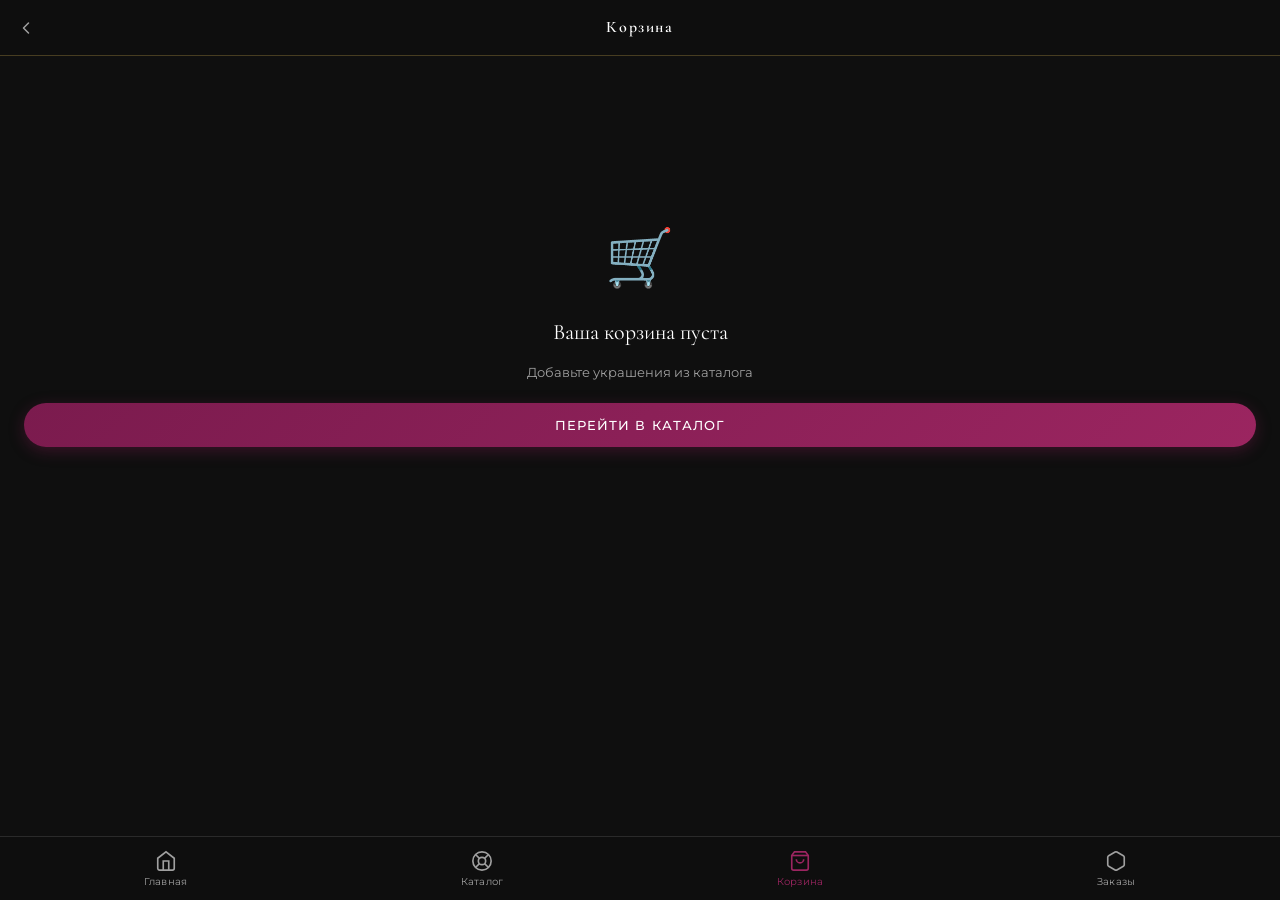
<file: cart.html>
<!DOCTYPE html>
<html lang="ru">
<head>
  <meta charset="UTF-8">
  <meta name="viewport" content="width=device-width, initial-scale=1.0, maximum-scale=1.0">
  <title>Корзина — Libe Libe Jewel</title>
  <link href="https://fonts.googleapis.com/css2?family=Cormorant+Garamond:wght@400;600;700&family=Montserrat:wght@300;400;500&display=swap" rel="stylesheet">
  <script src="https://telegram.org/js/telegram-web-app.js"></script>
  <link rel="stylesheet" href="styles.css">

  <style>
    /* ── Стили специфичные для корзины ── */

    body {
      padding-bottom: 130px;
    }

    /* Список товаров */
    .cart-list {
      padding: var(--space-3) var(--space-4);
      display: flex;
      flex-direction: column;
      gap: var(--space-3);
    }

    /* Карточка товара в корзине */
    .cart-item {
      background: var(--color-surface);
      border: 1px solid var(--color-border);
      border-radius: var(--radius-md);
      padding: var(--space-3);
      display: flex;
      gap: var(--space-3);
      position: relative;
      transition: opacity 0.3s ease, transform 0.3s ease;
    }

    /* Анимация удаления */
    .cart-item.removing {
      opacity: 0;
      transform: translateX(40px);
    }

    /* Фото товара — маленькое квадратное */
    .cart-item__photo {
      width: 80px;
      height: 80px;
      min-width: 80px;
      border-radius: var(--radius-sm);
      object-fit: cover;
      background: var(--color-surface-2);
    }

    /* Правая часть карточки */
    .cart-item__info {
      flex: 1;
      display: flex;
      flex-direction: column;
      gap: 4px;
      min-width: 0; /* предотвращает overflow текста */
    }

    .cart-item__name {
      font-family: var(--font-heading);
      font-size: 16px;
      font-weight: 600;
      color: var(--color-text);
      line-height: 1.2;
      /* Обрезаем длинные названия */
      white-space: nowrap;
      overflow: hidden;
      text-overflow: ellipsis;
      padding-right: 28px; /* место под кнопку удаления */
    }

    .cart-item__stone {
      font-family: var(--font-body);
      font-size: 11px;
      color: var(--color-gold);
    }

    .cart-item__price {
      font-family: var(--font-body);
      font-size: 14px;
      font-weight: 500;
      color: var(--color-text-muted);
    }

    /* Нижняя строка: кнопки количества */
    .cart-item__bottom {
      display: flex;
      align-items: center;
      justify-content: flex-end;
      margin-top: auto;
      padding-top: 4px;
    }

    /* Кнопки [−] и [+] */
    .qty-btn {
      width: 28px;
      height: 28px;
      border-radius: 50%;
      background: var(--color-burgundy);
      color: var(--color-text);
      font-size: 16px;
      font-weight: 300;
      display: flex;
      align-items: center;
      justify-content: center;
      cursor: pointer;
      border: none;
      transition: var(--transition);
      line-height: 1;
    }

    .qty-btn:active {
      transform: scale(0.9);
      background: var(--color-burgundy-light);
    }

    .qty-btn:disabled {
      opacity: 0.4;
      cursor: not-allowed;
    }

    /* Число между кнопками */
    .qty-value {
      font-family: var(--font-body);
      font-size: 15px;
      font-weight: 600;
      color: var(--color-text);
      min-width: 32px;
      text-align: center;
    }

    /* Кнопка удаления 🗑 */
    .cart-item__delete {
      position: absolute;
      top: var(--space-3);
      right: var(--space-3);
      width: 24px;
      height: 24px;
      display: flex;
      align-items: center;
      justify-content: center;
      color: var(--color-text-muted);
      font-size: 14px;
      cursor: pointer;
      border: none;
      background: none;
      transition: var(--transition);
      border-radius: 50%;
    }

    .cart-item__delete:active {
      color: #e05555;
      background: rgba(224, 85, 85, 0.1);
    }

    /* Блок итого */
    .cart-total {
      padding: var(--space-4);
    }

    .cart-total__row {
      display: flex;
      align-items: center;
      justify-content: space-between;
      margin-bottom: var(--space-2);
    }

    .cart-total__label {
      font-family: var(--font-body);
      font-size: 14px;
      color: var(--color-text-muted);
    }

    .cart-total__sum {
      font-family: var(--font-body);
      font-size: 22px;
      font-weight: 600;
      color: var(--color-gold);
    }

    .cart-total__count {
      font-family: var(--font-body);
      font-size: 12px;
      color: var(--color-text-muted);
    }

    .cart-total__delivery {
      font-family: var(--font-body);
      font-size: 11px;
      color: var(--color-text-muted);
      text-align: right;
      opacity: 0.7;
    }

    /* Пустая корзина */
    .cart-empty {
      display: flex;
      flex-direction: column;
      align-items: center;
      justify-content: center;
      gap: var(--space-3);
      min-height: 60vh;
      padding: var(--space-5);
      text-align: center;
    }

    .cart-empty__icon {
      font-size: 56px;
    }

    .cart-empty__title {
      font-family: var(--font-heading);
      font-size: 22px;
      color: var(--color-text);
    }

    .cart-empty__text {
      font-family: var(--font-body);
      font-size: 13px;
      color: var(--color-text-muted);
    }

    /* Фиксированная кнопка снизу */
    .bottom-panel {
      position: fixed;
      bottom: 64px;
      left: 0;
      right: 0;
      padding: var(--space-3) var(--space-4);
      background: rgba(15, 15, 15, 0.97);
      backdrop-filter: blur(10px);
      -webkit-backdrop-filter: blur(10px);
      border-top: 1px solid var(--color-border);
      z-index: 90;
    }
  </style>
</head>
<body>

  <!-- ════════════════════════════
       ШАПКА
       ════════════════════════════ -->
  <header class="header">

    <button class="header__back" onclick="goBack()">
      <svg xmlns="http://www.w3.org/2000/svg" width="20" height="20" viewBox="0 0 24 24"
           fill="none" stroke="currentColor" stroke-width="1.8" stroke-linecap="round" stroke-linejoin="round">
        <polyline points="15 18 9 12 15 6"/>
      </svg>
    </button>

    <!-- Заголовок с количеством товаров -->
    <div class="header__logo">
      <div id="header-title" style="font-size:16px; letter-spacing:0.1em;">Корзина</div>
    </div>

  </header>


  <!-- ════════════════════════════
       ОСНОВНОЙ КОНТЕНТ
       (JS переключает между состояниями)
       ════════════════════════════ -->
  <div id="page-content"></div>


  <!-- ════════════════════════════
       ФИКСИРОВАННАЯ КНОПКА
       ════════════════════════════ -->
  <div class="bottom-panel" id="bottom-panel" style="display:none;">
    <button class="btn-primary" onclick="goToOrder()">
      Оформить заказ →
    </button>
  </div>


  <!-- ════════════════════════════
       НИЖНЯЯ НАВИГАЦИЯ
       ════════════════════════════ -->
  <nav class="tab-bar">

    <button class="tab-bar__item" onclick="goHome()">
      <svg xmlns="http://www.w3.org/2000/svg" viewBox="0 0 24 24">
        <path d="M3 9l9-7 9 7v11a2 2 0 0 1-2 2H5a2 2 0 0 1-2-2z"/>
        <polyline points="9 22 9 12 15 12 15 22"/>
      </svg>
      <span>Главная</span>
    </button>

    <button class="tab-bar__item" onclick="goToCatalog()">
      <svg xmlns="http://www.w3.org/2000/svg" viewBox="0 0 24 24">
        <circle cx="12" cy="12" r="10"/>
        <circle cx="12" cy="12" r="4"/>
        <line x1="4.93" y1="4.93" x2="9.17" y2="9.17"/>
        <line x1="14.83" y1="14.83" x2="19.07" y2="19.07"/>
        <line x1="14.83" y1="9.17" x2="19.07" y2="4.93"/>
        <line x1="4.93" y1="19.07" x2="9.17" y2="14.83"/>
      </svg>
      <span>Каталог</span>
    </button>

    <!-- Корзина — активная вкладка -->
    <button class="tab-bar__item active">
      <svg xmlns="http://www.w3.org/2000/svg" viewBox="0 0 24 24">
        <path d="M6 2 3 6v14a2 2 0 0 0 2 2h14a2 2 0 0 0 2-2V6l-3-4z"/>
        <line x1="3" y1="6" x2="21" y2="6"/>
        <path d="M16 10a4 4 0 0 1-8 0"/>
      </svg>
      <span>Корзина</span>
    </button>

    <button class="tab-bar__item" onclick="goToOrders()">
      <svg xmlns="http://www.w3.org/2000/svg" viewBox="0 0 24 24">
        <path d="M21 16V8a2 2 0 0 0-1-1.73l-7-4a2 2 0 0 0-2 0l-7 4A2 2 0 0 0 3 8v8a2 2 0 0 0 1 1.73l7 4a2 2 0 0 0 2 0l7-4A2 2 0 0 0 21 16z"/>
      </svg>
      <span>Заказы</span>
    </button>

  </nav>


  <!-- ════════════════════════════
       JAVASCRIPT
       ════════════════════════════ -->
  <script>

    // ──────────────────────────────────────────
    // A. ИНИЦИАЛИЗАЦИЯ
    // ──────────────────────────────────────────

    const tg = window.Telegram?.WebApp;
    if (tg) { tg.ready(); tg.expand(); }

    const PLACEHOLDER_IMG = "https://placehold.co/80x80/1A1A1A/C9A84C?text=💎";

    // Загружаем корзину из localStorage
    let cart = JSON.parse(localStorage.getItem('libe_cart') || '[]');

    // Рисуем страницу
    renderCart();


    // ──────────────────────────────────────────
    // B. ОТРИСОВКА КОРЗИНЫ
    // ──────────────────────────────────────────

    function renderCart() {
      const content     = document.getElementById('page-content');
      const bottomPanel = document.getElementById('bottom-panel');
      const headerTitle = document.getElementById('header-title');

      // Считаем общее количество штук
      const totalQty = cart.reduce((sum, item) => sum + (item.quantity || 1), 0);

      // Обновляем заголовок
      headerTitle.textContent = totalQty > 0 ? `Корзина (${totalQty})` : 'Корзина';

      // ── Пустая корзина ──
      if (cart.length === 0) {
        bottomPanel.style.display = 'none';
        content.innerHTML = `
          <div class="cart-empty animate-fade-in">
            <span class="cart-empty__icon">🛒</span>
            <p class="cart-empty__title">Ваша корзина пуста</p>
            <p class="cart-empty__text">Добавьте украшения из каталога</p>
            <button class="btn-primary" style="min-width:220px; margin-top:8px;" onclick="goToCatalog()">
              Перейти в каталог
            </button>
          </div>
        `;
        return;
      }

      // ── Список товаров ──
      bottomPanel.style.display = 'block';

      let itemsHtml = '';
      cart.forEach((item, index) => {
        const imgSrc = item.фото_ссылка || PLACEHOLDER_IMG;
        const qty    = item.quantity || 1;

        itemsHtml += `
          <div class="cart-item animate-fade-in" id="cart-item-${index}">

            <!-- Кнопка удаления -->
            <button class="cart-item__delete" onclick="removeItem(${index})" title="Удалить">
              🗑
            </button>

            <!-- Фото -->
            <img
              class="cart-item__photo"
              src="${imgSrc}"
              alt="${item.название}"
              onerror="this.src='${PLACEHOLDER_IMG}'"
            >

            <!-- Информация -->
            <div class="cart-item__info">
              <div class="cart-item__name">${item.название}</div>
              ${item.камень ? `<div class="cart-item__stone">✦ ${item.камень}</div>` : ''}
              <div class="cart-item__price">${formatPrice(item.цена)} / шт.</div>

              <!-- Кнопки количества -->
              <div class="cart-item__bottom">
                <button
                  class="qty-btn"
                  onclick="changeQty(${index}, -1)"
                  ${qty <= 1 ? 'disabled' : ''}
                >−</button>
                <span class="qty-value" id="qty-${index}">${qty}</span>
                <button
                  class="qty-btn"
                  onclick="changeQty(${index}, +1)"
                  ${qty >= 10 ? 'disabled' : ''}
                >+</button>
              </div>
            </div>

          </div>
        `;
      });

      // Считаем итоговую сумму
      const totalSum = calcTotal();

      content.innerHTML = `
        <div class="cart-list">${itemsHtml}</div>

        <div class="cart-total">
          <div class="divider" style="margin: 0 0 16px;"></div>

          <div class="cart-total__row">
            <span class="cart-total__label" id="total-count">
              ${pluralize(totalQty, 'украшение', 'украшения', 'украшений')}
            </span>
            <span class="cart-total__sum" id="total-sum">${formatPrice(totalSum)}</span>
          </div>

          <p class="cart-total__delivery">
            Доставка рассчитывается при оформлении
          </p>
        </div>
      `;
    }


    // ──────────────────────────────────────────
    // C. ИЗМЕНЕНИЕ КОЛИЧЕСТВА
    // ──────────────────────────────────────────

    function changeQty(index, delta) {
      const item = cart[index];
      if (!item) return;

      const newQty = (item.quantity || 1) + delta;

      // Ограничение: от 1 до 10
      if (newQty < 1 || newQty > 10) return;

      cart[index].quantity = newQty;
      saveCart();

      // Обновляем только цифру и кнопки — без полной перерисовки
      const qtyEl = document.getElementById(`qty-${index}`);
      if (qtyEl) qtyEl.textContent = newQty;

      // Обновляем состояние кнопок
      const itemEl = document.getElementById(`cart-item-${index}`);
      if (itemEl) {
        const btns = itemEl.querySelectorAll('.qty-btn');
        btns[0].disabled = newQty <= 1;  // кнопка −
        btns[1].disabled = newQty >= 10; // кнопка +
      }

      // Пересчитываем итого
      const totalEl = document.getElementById('total-sum');
      if (totalEl) totalEl.textContent = formatPrice(calcTotal());

      // Обновляем заголовок и счётчик украшений
      const totalQty = cart.reduce((sum, i) => sum + (i.quantity || 1), 0);
      document.getElementById('header-title').textContent = `Корзина (${totalQty})`;
      const countEl = document.getElementById('total-count');
      if (countEl) countEl.textContent = pluralize(totalQty, 'украшение', 'украшения', 'украшений');
    }


    // ──────────────────────────────────────────
    // D. УДАЛЕНИЕ ТОВАРА
    // ──────────────────────────────────────────

    function removeItem(index) {
      const itemEl = document.getElementById(`cart-item-${index}`);

      // Анимация исчезновения
      if (itemEl) {
        itemEl.classList.add('removing');
        setTimeout(() => {
          cart.splice(index, 1);
          saveCart();
          renderCart(); // перерисовываем всю корзину
        }, 300);
      } else {
        cart.splice(index, 1);
        saveCart();
        renderCart();
      }
    }


    // ──────────────────────────────────────────
    // E. ВСПОМОГАТЕЛЬНЫЕ ФУНКЦИИ
    // ──────────────────────────────────────────

    // Сохранить корзину в localStorage
    function saveCart() {
      localStorage.setItem('libe_cart', JSON.stringify(cart));
    }

    // Посчитать итоговую сумму
    function calcTotal() {
      return cart.reduce((sum, item) => {
        const price = parseInt(item.цена) || 0;
        const qty   = item.quantity || 1;
        return sum + price * qty;
      }, 0);
    }

    // Форматировать цену: 4200 → "4 200 ₽"
    function formatPrice(price) {
      const num = parseInt(price);
      if (isNaN(num)) return price || '';
      return num.toLocaleString('ru-RU') + ' ₽';
    }

    // Склонение числительных: 1 украшение, 2 украшения, 5 украшений
    function pluralize(n, one, few, many) {
      const mod10  = n % 10;
      const mod100 = n % 100;
      if (mod10 === 1 && mod100 !== 11) return `${n} ${one}`;
      if (mod10 >= 2 && mod10 <= 4 && (mod100 < 10 || mod100 >= 20)) return `${n} ${few}`;
      return `${n} ${many}`;
    }


    // ──────────────────────────────────────────
    // F. НАВИГАЦИЯ
    // ──────────────────────────────────────────

    function goBack()      { window.location.href = 'catalog.html'; }
    function goHome()      { window.location.href = 'index.html'; }
    function goToCatalog() { window.location.href = 'catalog.html'; }
    function goToOrder()   { window.location.href = 'order.html'; }
    function goToOrders()  { window.location.href = 'orders.html'; }

  </script>

</body>
</html>
</file>
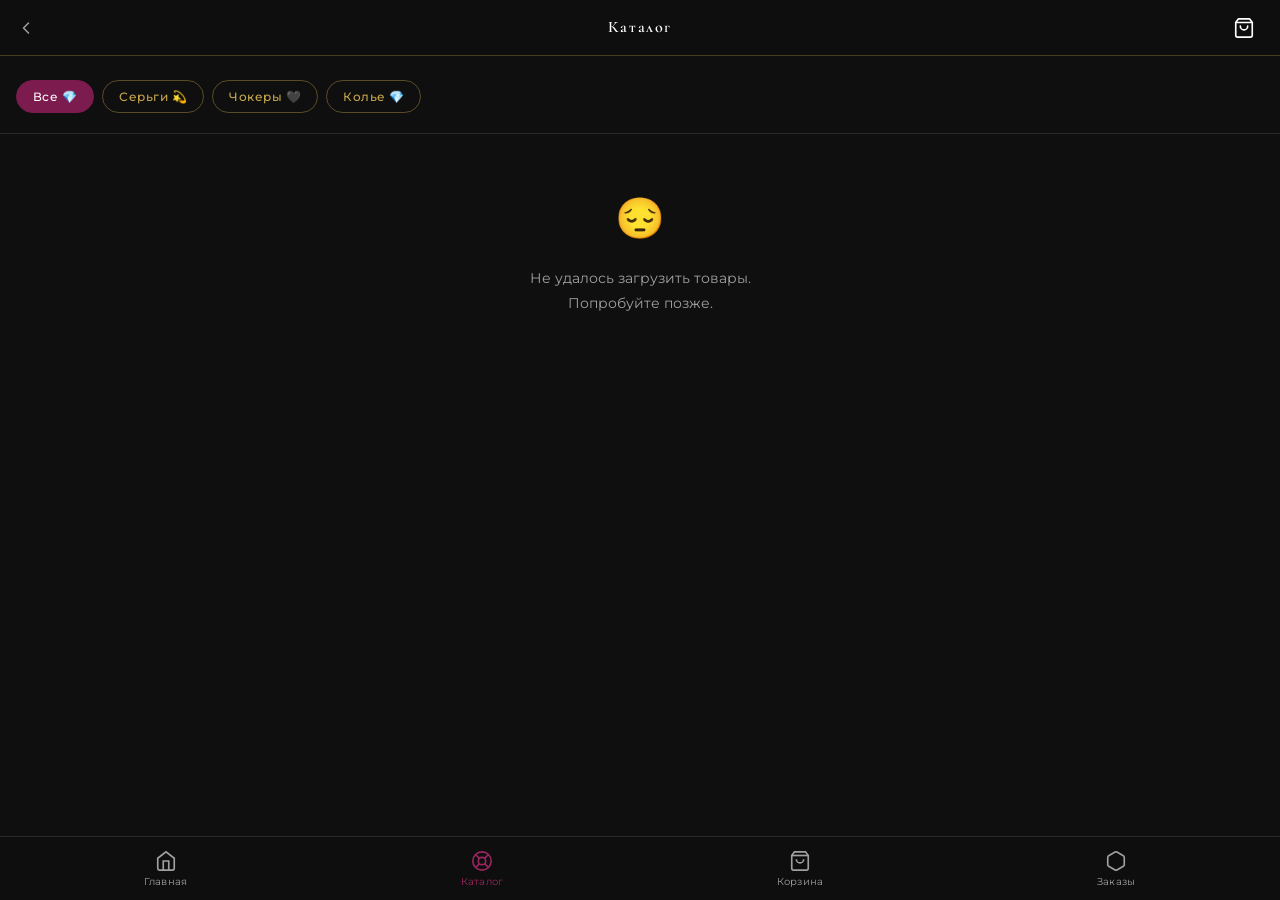
<file: catalog.html>
<!DOCTYPE html>
<html lang="ru">
<head>
  <meta charset="UTF-8">
  <meta name="viewport" content="width=device-width, initial-scale=1.0, maximum-scale=1.0">
  <title>Каталог — Libe Libe Jewel</title>
  <!-- Шрифты Google Fonts -->
  <link href="https://fonts.googleapis.com/css2?family=Cormorant+Garamond:wght@400;600;700&family=Montserrat:wght@300;400;500&display=swap" rel="stylesheet">
  <!-- Telegram Mini App SDK -->
  <script src="https://telegram.org/js/telegram-web-app.js"></script>
  <!-- Наши стили из Этапа 2 -->
  <link rel="stylesheet" href="styles.css">

  <style>
    /* ── Стили специфичные для каталога ── */

    /* Фильтры категорий */
    .filters {
      padding: var(--space-3) 0;
      background: var(--color-bg);
      position: sticky;
      top: 56px; /* прилипает под шапкой */
      z-index: 50;
      border-bottom: 1px solid var(--color-border);
    }

    .filters__scroll {
      display: flex;
      gap: var(--space-2);
      overflow-x: auto;
      padding: var(--space-2) var(--space-4);
      scrollbar-width: none;
      -ms-overflow-style: none;
    }
    .filters__scroll::-webkit-scrollbar { display: none; }

    /* Кнопка-таблетка фильтра */
    .filter-btn {
      flex-shrink: 0;
      padding: 8px 16px;
      background: transparent;
      color: var(--color-gold);
      font-family: var(--font-body);
      font-size: 12px;
      font-weight: 500;
      letter-spacing: 0.04em;
      border: 1.5px solid rgba(201, 168, 76, 0.4);
      border-radius: var(--radius-pill);
      cursor: pointer;
      transition: var(--transition);
      white-space: nowrap;
    }

    /* Активный фильтр — бордовый */
    .filter-btn.active {
      background: var(--color-burgundy);
      color: var(--color-text);
      border-color: var(--color-burgundy);
    }

    .filter-btn:active {
      transform: scale(0.96);
    }

    /* Основной контент */
    .catalog-content {
      padding: var(--space-4);
    }

    /* Карточка товара — недоступный товар */
    .product-card.out-of-stock .product-card__image {
      filter: grayscale(80%) opacity(0.6);
    }

    .out-of-stock-label {
      position: absolute;
      top: 50%;
      left: 50%;
      transform: translate(-50%, -50%);
      background: rgba(0, 0, 0, 0.7);
      color: var(--color-text-muted);
      font-size: 11px;
      font-weight: 500;
      padding: 6px 12px;
      border-radius: var(--radius-sm);
      white-space: nowrap;
      pointer-events: none;
    }

    /* Заблокированная кнопка */
    .btn-small:disabled {
      background: var(--color-surface-2);
      color: var(--color-text-muted);
      box-shadow: none;
      cursor: not-allowed;
      opacity: 0.6;
    }

    /* Бейдж категории на карточке */
    .badge-category {
      display: inline-block;
      padding: 2px 7px;
      background: rgba(123, 27, 78, 0.6);
      color: var(--color-text);
      font-family: var(--font-body);
      font-size: 9px;
      font-weight: 500;
      letter-spacing: 0.04em;
      border-radius: var(--radius-sm);
    }

    /* Пустой результат */
    .empty-state {
      text-align: center;
      padding: var(--space-6) var(--space-4);
      color: var(--color-text-muted);
      font-size: 14px;
      line-height: 1.8;
    }

    .empty-state__icon {
      font-size: 40px;
      display: block;
      margin-bottom: var(--space-3);
    }

    /* Лоадер */
    .loader {
      display: flex;
      flex-direction: column;
      align-items: center;
      gap: var(--space-3);
      padding: var(--space-6) 0;
      color: var(--color-text-muted);
      font-size: 13px;
    }

    .loader__icon {
      font-size: 36px;
      animation: heartbeat 1.5s ease infinite;
    }

    /* Уведомление */
    .toast {
      position: fixed;
      bottom: 80px;
      left: 50%;
      transform: translateX(-50%) translateY(20px);
      background: var(--color-burgundy);
      color: var(--color-text);
      font-size: 13px;
      padding: 10px 20px;
      border-radius: var(--radius-pill);
      opacity: 0;
      transition: all 0.3s ease;
      z-index: 200;
      white-space: nowrap;
      pointer-events: none;
    }

    .toast.show {
      opacity: 1;
      transform: translateX(-50%) translateY(0);
    }
  </style>
</head>
<body>

  <!-- ════════════════════════════
       ШАПКА
       ════════════════════════════ -->
  <header class="header">

    <!-- Кнопка "назад" слева -->
    <button class="header__back" onclick="goBack()">
      <svg xmlns="http://www.w3.org/2000/svg" width="20" height="20" viewBox="0 0 24 24"
           fill="none" stroke="currentColor" stroke-width="1.8" stroke-linecap="round" stroke-linejoin="round">
        <polyline points="15 18 9 12 15 6"/>
      </svg>
    </button>

    <!-- Заголовок по центру -->
    <div class="header__logo">
      <div style="font-size:16px; letter-spacing:0.1em;">Каталог</div>
    </div>

    <!-- Иконка корзины справа -->
    <button onclick="goToCart()" style="position:absolute; right:16px; display:flex; align-items:center; justify-content:center; width:40px; height:40px; position:absolute; right:16px;">
      <svg xmlns="http://www.w3.org/2000/svg" width="22" height="22" viewBox="0 0 24 24"
           fill="none" stroke="white" stroke-width="1.8" stroke-linecap="round" stroke-linejoin="round">
        <path d="M6 2 3 6v14a2 2 0 0 0 2 2h14a2 2 0 0 0 2-2V6l-3-4z"/>
        <line x1="3" y1="6" x2="21" y2="6"/>
        <path d="M16 10a4 4 0 0 1-8 0"/>
      </svg>
      <span class="header__cart-badge" id="cart-badge" style="display:none;">0</span>
    </button>

  </header>


  <!-- ════════════════════════════
       ФИЛЬТРЫ КАТЕГОРИЙ
       ════════════════════════════ -->
  <div class="filters">
    <div class="filters__scroll">

      <button class="filter-btn" data-category="Все" onclick="setFilter('Все', this)">
        Все 💎
      </button>

      <button class="filter-btn" data-category="Серьги" onclick="setFilter('Серьги', this)">
        Серьги 💫
      </button>

      <button class="filter-btn" data-category="Чокеры" onclick="setFilter('Чокеры', this)">
        Чокеры 🖤
      </button>

      <button class="filter-btn" data-category="Колье" onclick="setFilter('Колье', this)">
        Колье 💎
      </button>

    </div>
  </div>


  <!-- ════════════════════════════
       СЕТКА ТОВАРОВ
       ════════════════════════════ -->
  <div class="catalog-content">

    <!-- Сюда JS вставляет карточки -->
    <div id="products-grid">
      <!-- Лоадер — виден пока грузятся товары -->
      <div class="loader" id="loader">
        <span class="loader__icon">💎</span>
        <span>Загружаем украшения...</span>
      </div>
    </div>

  </div>


  <!-- ════════════════════════════
       НИЖНЯЯ НАВИГАЦИЯ
       ════════════════════════════ -->
  <nav class="tab-bar">

    <button class="tab-bar__item" onclick="goHome()">
      <svg xmlns="http://www.w3.org/2000/svg" viewBox="0 0 24 24">
        <path d="M3 9l9-7 9 7v11a2 2 0 0 1-2 2H5a2 2 0 0 1-2-2z"/>
        <polyline points="9 22 9 12 15 12 15 22"/>
      </svg>
      <span>Главная</span>
    </button>

    <!-- Каталог — активная вкладка -->
    <button class="tab-bar__item active">
      <svg xmlns="http://www.w3.org/2000/svg" viewBox="0 0 24 24">
        <circle cx="12" cy="12" r="10"/>
        <circle cx="12" cy="12" r="4"/>
        <line x1="4.93" y1="4.93" x2="9.17" y2="9.17"/>
        <line x1="14.83" y1="14.83" x2="19.07" y2="19.07"/>
        <line x1="14.83" y1="9.17" x2="19.07" y2="4.93"/>
        <line x1="4.93" y1="19.07" x2="9.17" y2="14.83"/>
      </svg>
      <span>Каталог</span>
    </button>

    <button class="tab-bar__item" onclick="goToCart()" style="position:relative;">
      <svg xmlns="http://www.w3.org/2000/svg" viewBox="0 0 24 24">
        <path d="M6 2 3 6v14a2 2 0 0 0 2 2h14a2 2 0 0 0 2-2V6l-3-4z"/>
        <line x1="3" y1="6" x2="21" y2="6"/>
        <path d="M16 10a4 4 0 0 1-8 0"/>
      </svg>
      <span class="tab-bar__badge" id="tab-cart-badge" style="display:none;">0</span>
      <span>Корзина</span>
    </button>

    <button class="tab-bar__item" onclick="goToOrders()">
      <svg xmlns="http://www.w3.org/2000/svg" viewBox="0 0 24 24">
        <path d="M21 16V8a2 2 0 0 0-1-1.73l-7-4a2 2 0 0 0-2 0l-7 4A2 2 0 0 0 3 8v8a2 2 0 0 0 1 1.73l7 4a2 2 0 0 0 2 0l7-4A2 2 0 0 0 21 16z"/>
      </svg>
      <span>Заказы</span>
    </button>

  </nav>


  <!-- Уведомление "Добавлено в корзину" -->
  <div class="toast" id="toast">✓ Добавлено в корзину</div>


  <!-- ════════════════════════════
       JAVASCRIPT
       ════════════════════════════ -->
  <script>

    // ──────────────────────────────────────────
    // A. ИНИЦИАЛИЗАЦИЯ
    // ──────────────────────────────────────────

    // Инициализируем Telegram Mini App
    const tg = window.Telegram?.WebApp;
    if (tg) {
      tg.ready();
      tg.expand();
    }

    // Ссылка на таблицу Google Sheets (CSV)
    const SHEETS_URL = "https://docs.google.com/spreadsheets/d/1ImOZXFUQoYpPEAbu5CfwCOvvs8TsoyBE_GbmbFim188/export?format=csv&gid=0";

    // Заглушка для товаров без фото
    const PLACEHOLDER_IMG = "https://placehold.co/400x400/1A1A1A/C9A84C?text=💎";

    // Загружаем корзину из localStorage
    let cart = JSON.parse(localStorage.getItem('libe_cart') || '[]');

    // Все загруженные товары (сохраняем для фильтрации)
    let allProducts = [];

    // Текущий активный фильтр
    let activeFilter = 'Все';

    // Проверяем — пришли ли с главной с выбранной категорией
    const savedCategory = localStorage.getItem('libe_category');
    console.log('Сохранённая категория:', savedCategory);
    if (savedCategory) {
      activeFilter = savedCategory;
      localStorage.removeItem('libe_category'); // Очищаем после использования
    }

    // Обновляем бейджи корзины
    updateCartBadge();

    // Сразу активируем кнопку фильтра — не ждём загрузки товаров
    activateFilterButton(activeFilter);

    // Загружаем товары
    loadProducts();


    // ──────────────────────────────────────────
    // B. ЗАГРУЗКА ТОВАРОВ ИЗ GOOGLE SHEETS
    // ──────────────────────────────────────────

    async function loadProducts() {
      try {
        console.log('Начинаем загрузку товаров...');
        const response = await fetch(SHEETS_URL, {
          method: 'GET',
          mode: 'cors',
        });

        if (!response.ok) throw new Error('Ошибка ответа: ' + response.status);

        const csv = await response.text();
        console.log('CSV получен:', csv.slice(0, 300));

        // Полный парсер — правильно читает переносы строк внутри кавычек
        allProducts = parseCSVFull(csv);
        console.log('Товаров найдено:', allProducts.length);

        console.log('Товары загружены:', allProducts);
        // Отладка: показываем поле в_наличии для каждого товара
        allProducts.forEach(p => {
          console.log(`"${p.название}" → в_наличии: [${p.в_наличии}] (${p.в_наличии?.length} символов)`);
        });

        // Рисуем товары с учётом активного фильтра
        renderProducts(filterProducts(activeFilter));

        // Активируем нужную кнопку фильтра
        activateFilterButton(activeFilter);

      } catch (error) {
        console.error('Ошибка загрузки:', error);
        showError();
      }
    }

    // Полный CSV парсер — читает весь текст целиком,
    // правильно обрабатывает переносы строк внутри кавычек
    function parseCSVFull(csvText) {
      const records = [];
      let currentRecord = [];
      let currentField  = '';
      let inQuotes      = false;
      let isFirstRow    = true;
      let i = 0;

      while (i < csvText.length) {
        const char = csvText[i];

        if (inQuotes) {
          if (char === '"' && csvText[i + 1] === '"') {
            currentField += '"'; // экранированная кавычка ""
            i += 2;
            continue;
          } else if (char === '"') {
            inQuotes = false; // конец quoted-поля
          } else {
            currentField += char; // любой символ внутри кавычек (в т.ч. \n)
          }
        } else {
          if (char === '"') {
            inQuotes = true;
          } else if (char === ',') {
            currentRecord.push(currentField.trim());
            currentField = '';
          } else if (char === '\r') {
            i++; continue; // пропускаем \r
          } else if (char === '\n') {
            currentRecord.push(currentField.trim());
            currentField = '';
            if (!isFirstRow && currentRecord.some(f => f !== '')) {
              records.push(currentRecord);
            }
            isFirstRow    = false;
            currentRecord = [];
          } else {
            currentField += char;
          }
        }
        i++;
      }

      // Последняя запись (если файл без \n в конце)
      if (currentRecord.length > 0 || currentField) {
        currentRecord.push(currentField.trim());
        if (!isFirstRow && currentRecord.some(f => f !== '')) {
          records.push(currentRecord);
        }
      }

      return records.map(cols => ({
        id:          cols[0] || '',
        название:    cols[1] || '',
        категория:   cols[2] || '',
        цена:        cols[3] || '',
        описание:    cols[4] || '',
        камень:      cols[5] || '',
        фото_ссылка: cols[6] || '',
        в_наличии:   cols[7] || ''
      }));
    }

    // (старый построчный парсер — оставлен для parseCSVLine ниже)
    function parseCSV(csvText) {
      const lines = csvText.trim().split('\n');
      const products = [];

      for (let i = 1; i < lines.length; i++) {
        const line = lines[i].trim();
        if (!line) continue;

        const cols = parseCSVLine(line);

        products.push({
          id:          cols[0] || '',
          название:    cols[1] || '',
          категория:   cols[2] || '',
          цена:        cols[3] || '',
          описание:    cols[4] || '',
          камень:      cols[5] || '',
          фото_ссылка: cols[6] || '',
          в_наличии:   cols[7] || ''
        });
      }

      return products;
    }

    // Умный разбор строки CSV (учитывает кавычки)
    function parseCSVLine(line) {
      const result = [];
      let current = '';
      let inQuotes = false;

      for (let i = 0; i < line.length; i++) {
        const char = line[i];
        if (char === '"') {
          inQuotes = !inQuotes;
        } else if (char === ',' && !inQuotes) {
          result.push(current.trim());
          current = '';
        } else {
          current += char;
        }
      }

      result.push(current.trim());
      return result;
    }


    // ──────────────────────────────────────────
    // C. ФИЛЬТРАЦИЯ И ОТРИСОВКА
    // ──────────────────────────────────────────

    // Установить фильтр при клике на кнопку
    function setFilter(category, buttonEl) {
      activeFilter = category;

      // Убираем активный класс со всех кнопок
      document.querySelectorAll('.filter-btn').forEach(btn => btn.classList.remove('active'));

      // Добавляем активный класс нажатой кнопке
      buttonEl.classList.add('active');

      // Перерисовываем карточки
      renderProducts(filterProducts(category));
    }

    // Отфильтровать товары по категории
    function filterProducts(category) {
      if (category === 'Все') {
        return allProducts.filter(p => p.в_наличии?.toLowerCase() === 'да');
      }
      return allProducts.filter(p =>
        p.категория === category
        // Показываем все товары категории, включая "нет в наличии"
      );
    }

    // Активировать кнопку фильтра программно
    function activateFilterButton(category) {
      document.querySelectorAll('.filter-btn').forEach(btn => {
        btn.classList.remove('active');
        if (btn.dataset.category === category) {
          btn.classList.add('active');
        }
      });
    }

    // Нарисовать карточки товаров
    function renderProducts(products) {
      const grid = document.getElementById('products-grid');

      if (products.length === 0) {
        grid.innerHTML = `
          <div class="empty-state">
            <span class="empty-state__icon">💎</span>
            В этой категории пока нет украшений
          </div>
        `;
        return;
      }

      let html = '<div class="grid-2">';

      products.forEach((product, index) => {
        const imgSrc    = product.фото_ссылка || PLACEHOLDER_IMG;
        const inStock   = product.в_наличии?.toLowerCase() === 'да';
        const delay     = Math.min(index + 1, 4); // анимация delay-1..4
        const stockClass = inStock ? '' : 'out-of-stock';

        html += `
          <div class="product-card-wrapper">

            <!-- Бейдж категории -->
            <div class="product-card__badges">
              <span class="badge-category">${product.категория}</span>
            </div>

            <div
              class="product-card ${stockClass} animate-fade-in delay-${delay}"
              onclick="openProduct('${product.id}')"
            >
              <!-- Фото товара -->
              <div style="position:relative;">
                <img
                  class="product-card__image"
                  src="${imgSrc}"
                  alt="${product.название}"
                  onerror="this.src='${PLACEHOLDER_IMG}'"
                >
                <!-- Надпись "Нет в наличии" поверх фото -->
                ${!inStock ? `<div class="out-of-stock-label">Нет в наличии</div>` : ''}
              </div>

              <!-- Информация о товаре -->
              <div class="product-card__body">

                <div class="product-card__name">${product.название}</div>

                ${product.камень ? `<div class="product-card__stone">✦ ${product.камень}</div>` : ''}

                <div class="product-card__price">${formatPrice(product.цена)}</div>

                <button
                  class="btn-small w-full"
                  ${!inStock ? 'disabled' : ''}
                  onclick="addToCart(event, ${JSON.stringify(product).replace(/"/g, '&quot;')})"
                >
                  ${inStock ? 'В корзину' : 'Нет в наличии'}
                </button>

              </div>
            </div>
          </div>
        `;
      });

      html += '</div>';
      grid.innerHTML = html;
    }

    // Показываем сообщение об ошибке загрузки
    function showError() {
      document.getElementById('products-grid').innerHTML = `
        <div class="empty-state">
          <span class="empty-state__icon">😔</span>
          Не удалось загрузить товары.<br>Попробуйте позже.
        </div>
      `;
    }

    // Форматируем цену: "1500" → "1 500 ₽"
    function formatPrice(price) {
      const num = parseInt(price);
      if (isNaN(num)) return price;
      return num.toLocaleString('ru-RU') + ' ₽';
    }


    // ──────────────────────────────────────────
    // D. КОРЗИНА
    // ──────────────────────────────────────────

    function addToCart(event, product) {
      event.stopPropagation(); // Не открываем карточку товара

      const existingIndex = cart.findIndex(item => item.id === product.id);

      if (existingIndex >= 0) {
        cart[existingIndex].quantity = (cart[existingIndex].quantity || 1) + 1;
      } else {
        cart.push({ ...product, quantity: 1 });
      }

      localStorage.setItem('libe_cart', JSON.stringify(cart));
      updateCartBadge();
      showToast('✓ Добавлено в корзину');
    }

    function updateCartBadge() {
      const totalItems = cart.reduce((sum, item) => sum + (item.quantity || 1), 0);

      const headerBadge = document.getElementById('cart-badge');
      const tabBadge    = document.getElementById('tab-cart-badge');

      if (totalItems > 0) {
        headerBadge.textContent = totalItems;
        headerBadge.style.display = 'flex';
        tabBadge.textContent = totalItems;
        tabBadge.style.display = 'flex';
      } else {
        headerBadge.style.display = 'none';
        tabBadge.style.display = 'none';
      }
    }

    function showToast(message) {
      const toast = document.getElementById('toast');
      toast.textContent = message;
      toast.classList.add('show');
      setTimeout(() => toast.classList.remove('show'), 2000);
    }


    // ──────────────────────────────────────────
    // E. НАВИГАЦИЯ
    // ──────────────────────────────────────────

    function goBack()     { window.location.href = 'index.html'; }
    function goHome()     { window.location.href = 'index.html'; }
    function goToCart()   { window.location.href = 'cart.html'; }
    function goToOrders() { window.location.href = 'orders.html'; }

    function openProduct(productId) {
      window.location.href = `product.html?id=${productId}`;
    }

  </script>

</body>
</html>
</file>
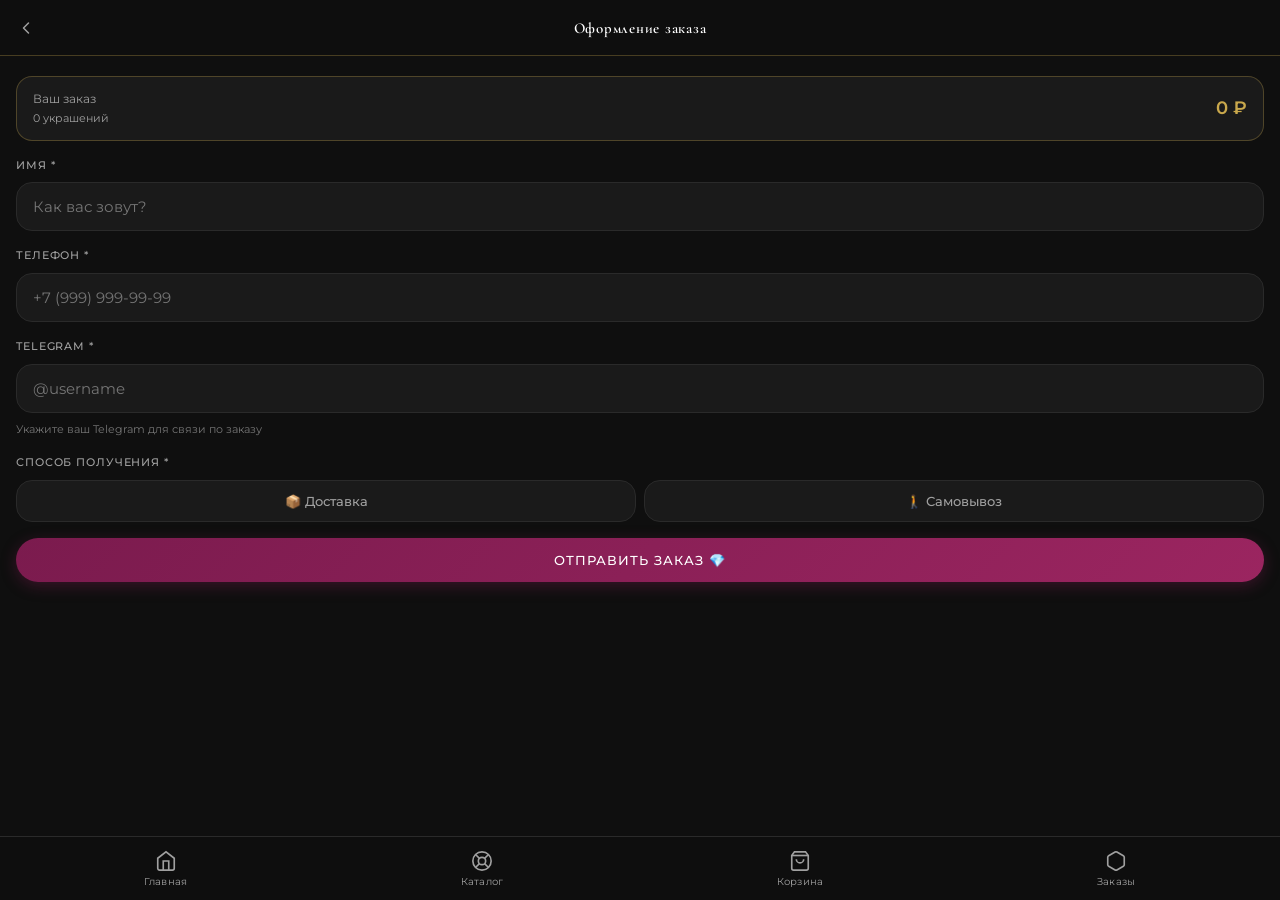
<file: order.html>
<!DOCTYPE html>
<html lang="ru">
<head>
  <meta charset="UTF-8">
  <meta name="viewport" content="width=device-width, initial-scale=1.0, maximum-scale=1.0">
  <title>Оформление заказа — Libe Libe Jewel</title>
  <link href="https://fonts.googleapis.com/css2?family=Cormorant+Garamond:wght@400;600;700&family=Montserrat:wght@300;400;500&display=swap" rel="stylesheet">
  <script src="https://telegram.org/js/telegram-web-app.js"></script>
  <link rel="stylesheet" href="styles.css">

  <style>
    /* ── Стили специфичные для страницы оформления заказа ── */

    body {
      padding-bottom: 100px;
    }

    /* Мини-итог корзины сверху */
    .order-summary {
      margin: var(--space-4);
      padding: var(--space-3) var(--space-4);
      background: var(--color-surface);
      border: 1px solid rgba(201, 168, 76, 0.3);
      border-radius: var(--radius-md);
      display: flex;
      justify-content: space-between;
      align-items: center;
    }

    .order-summary__label {
      font-family: var(--font-body);
      font-size: 12px;
      color: var(--color-text-muted);
    }

    .order-summary__sum {
      font-family: var(--font-body);
      font-size: 18px;
      font-weight: 600;
      color: var(--color-gold);
    }

    .order-summary__count {
      font-family: var(--font-body);
      font-size: 11px;
      color: var(--color-text-muted);
      margin-top: 2px;
    }

    /* Форма */
    .order-form {
      padding: 0 var(--space-4) var(--space-4);
      display: flex;
      flex-direction: column;
      gap: var(--space-4);
    }

    /* Группа поля */
    .field-group {
      display: flex;
      flex-direction: column;
      gap: var(--space-2);
    }

    .field-label {
      font-family: var(--font-body);
      font-size: 11px;
      font-weight: 500;
      color: var(--color-text-muted);
      letter-spacing: 0.08em;
      text-transform: uppercase;
    }

    /* Поля ввода */
    .field-input {
      width: 100%;
      padding: 14px var(--space-4);
      background: var(--color-surface);
      color: var(--color-text);
      font-family: var(--font-body);
      font-size: 15px;
      border: 1.5px solid var(--color-border);
      border-radius: var(--radius-md);
      outline: none;
      transition: var(--transition);
      -webkit-appearance: none;
    }

    /* Золотая рамка при фокусе */
    .field-input:focus {
      border-color: rgba(201, 168, 76, 0.6);
      background: var(--color-surface-2);
    }

    /* Красная рамка при ошибке */
    .field-input.error {
      border-color: #e05555;
    }

    /* Текст ошибки под полем */
    .field-error {
      font-family: var(--font-body);
      font-size: 11px;
      color: #e05555;
      display: none;
    }

    .field-error.show {
      display: block;
    }

    /* Подсказка под полем */
    .field-hint {
      font-family: var(--font-body);
      font-size: 11px;
      color: var(--color-text-muted);
      opacity: 0.7;
    }

    /* Переключатель способа получения */
    .delivery-toggle {
      display: grid;
      grid-template-columns: 1fr 1fr;
      gap: var(--space-2);
    }

    .delivery-btn {
      padding: 12px var(--space-3);
      background: var(--color-surface);
      color: var(--color-text-muted);
      font-family: var(--font-body);
      font-size: 13px;
      font-weight: 500;
      border: 1.5px solid var(--color-border);
      border-radius: var(--radius-md);
      cursor: pointer;
      transition: var(--transition);
      text-align: center;
    }

    /* Активный вариант доставки */
    .delivery-btn.active {
      background: rgba(123, 27, 78, 0.2);
      color: var(--color-text);
      border-color: var(--color-burgundy);
    }

    .delivery-btn:active {
      transform: scale(0.97);
    }

    /* Экран успеха */
    .success-screen {
      display: none;
      flex-direction: column;
      align-items: center;
      justify-content: center;
      gap: var(--space-4);
      min-height: 70vh;
      padding: var(--space-5);
      text-align: center;
    }

    .success-screen.show {
      display: flex;
    }

    .success-screen__icon {
      font-size: 64px;
      animation: heartbeat 2s ease infinite;
    }

    .success-screen__title {
      font-family: var(--font-heading);
      font-size: 32px;
      color: var(--color-gold);
    }

    .success-screen__text {
      font-family: var(--font-body);
      font-size: 14px;
      color: var(--color-text-muted);
      line-height: 1.7;
    }

    .success-screen__order {
      font-family: var(--font-body);
      font-size: 12px;
      color: var(--color-text-muted);
      padding: var(--space-2) var(--space-4);
      background: var(--color-surface);
      border: 1px solid var(--color-border);
      border-radius: var(--radius-pill);
    }

    /* Ошибка отправки */
    .send-error {
      display: none;
      text-align: center;
      padding: var(--space-3) var(--space-4);
      background: rgba(224, 85, 85, 0.1);
      border: 1px solid rgba(224, 85, 85, 0.3);
      border-radius: var(--radius-md);
      font-family: var(--font-body);
      font-size: 13px;
      color: #e05555;
      line-height: 1.6;
    }

    .send-error.show {
      display: block;
    }
  </style>
</head>
<body>

  <!-- ════════════════════════════
       ШАПКА
       ════════════════════════════ -->
  <header class="header">

    <button class="header__back" onclick="goBack()">
      <svg xmlns="http://www.w3.org/2000/svg" width="20" height="20" viewBox="0 0 24 24"
           fill="none" stroke="currentColor" stroke-width="1.8" stroke-linecap="round" stroke-linejoin="round">
        <polyline points="15 18 9 12 15 6"/>
      </svg>
    </button>

    <div class="header__logo">
      <div style="font-size:15px; letter-spacing:0.05em;">Оформление заказа</div>
    </div>

  </header>


  <!-- ════════════════════════════
       ФОРМА ЗАКАЗА
       ════════════════════════════ -->
  <div id="form-section">

    <!-- Мини-итог корзины -->
    <div class="order-summary animate-fade-in">
      <div>
        <div class="order-summary__label">Ваш заказ</div>
        <div class="order-summary__count" id="summary-count">—</div>
      </div>
      <div class="order-summary__sum" id="summary-sum">—</div>
    </div>

    <!-- Форма -->
    <form class="order-form" onsubmit="return false;">

      <!-- Имя -->
      <div class="field-group">
        <label class="field-label" for="field-name">Имя *</label>
        <input
          class="field-input"
          id="field-name"
          type="text"
          placeholder="Как вас зовут?"
          autocomplete="name"
        >
        <span class="field-error" id="error-name">Пожалуйста, введите ваше имя</span>
      </div>

      <!-- Телефон -->
      <div class="field-group">
        <label class="field-label" for="field-phone">Телефон *</label>
        <input
          class="field-input"
          id="field-phone"
          type="tel"
          placeholder="+7 (999) 999-99-99"
          autocomplete="tel"
        >
        <span class="field-error" id="error-phone">Введите номер телефона (минимум 11 цифр)</span>
      </div>

      <!-- Telegram -->
      <div class="field-group">
        <label class="field-label" for="field-tg">Telegram *</label>
        <input
          class="field-input"
          id="field-tg"
          type="text"
          placeholder="@username"
          autocomplete="off"
        >
        <span class="field-hint">Укажите ваш Telegram для связи по заказу</span>
        <span class="field-error" id="error-tg">Укажите ваш Telegram (@username)</span>
      </div>

      <!-- Способ получения -->
      <div class="field-group">
        <label class="field-label">Способ получения *</label>
        <div class="delivery-toggle">
          <button
            type="button"
            class="delivery-btn"
            id="btn-delivery"
            onclick="setDelivery('Доставка')"
          >
            📦 Доставка
          </button>
          <button
            type="button"
            class="delivery-btn"
            id="btn-pickup"
            onclick="setDelivery('Самовывоз')"
          >
            🚶 Самовывоз
          </button>
        </div>
        <span class="field-error" id="error-delivery">Выберите способ получения</span>
      </div>

      <!-- Блок ошибки отправки -->
      <div class="send-error" id="send-error">
        Ошибка отправки. Напишите нам напрямую:<br>
        <strong>@libe_libe_acc</strong>
      </div>

      <!-- Кнопка отправить -->
      <button class="btn-primary" id="btn-submit" onclick="submitOrder()">
        Отправить заказ 💎
      </button>

    </form>
  </div>


  <!-- ════════════════════════════
       ЭКРАН УСПЕХА
       ════════════════════════════ -->
  <div class="success-screen" id="success-screen">
    <span class="success-screen__icon">💎</span>
    <h1 class="success-screen__title">Заказ принят!</h1>
    <p class="success-screen__text">
      Мы свяжемся с вами<br>в ближайшее время
    </p>
    <span class="success-screen__order" id="order-number">Заказ #—</span>
    <button class="btn-primary" style="min-width:220px; margin-top:8px;" onclick="goToCatalog()">
      Вернуться в каталог
    </button>
  </div>


  <!-- ════════════════════════════
       НИЖНЯЯ НАВИГАЦИЯ
       ════════════════════════════ -->
  <nav class="tab-bar">

    <button class="tab-bar__item" onclick="goHome()">
      <svg xmlns="http://www.w3.org/2000/svg" viewBox="0 0 24 24">
        <path d="M3 9l9-7 9 7v11a2 2 0 0 1-2 2H5a2 2 0 0 1-2-2z"/>
        <polyline points="9 22 9 12 15 12 15 22"/>
      </svg>
      <span>Главная</span>
    </button>

    <button class="tab-bar__item" onclick="goToCatalog()">
      <svg xmlns="http://www.w3.org/2000/svg" viewBox="0 0 24 24">
        <circle cx="12" cy="12" r="10"/>
        <circle cx="12" cy="12" r="4"/>
        <line x1="4.93" y1="4.93" x2="9.17" y2="9.17"/>
        <line x1="14.83" y1="14.83" x2="19.07" y2="19.07"/>
        <line x1="14.83" y1="9.17" x2="19.07" y2="4.93"/>
        <line x1="4.93" y1="19.07" x2="9.17" y2="14.83"/>
      </svg>
      <span>Каталог</span>
    </button>

    <button class="tab-bar__item" onclick="goToCart()">
      <svg xmlns="http://www.w3.org/2000/svg" viewBox="0 0 24 24">
        <path d="M6 2 3 6v14a2 2 0 0 0 2 2h14a2 2 0 0 0 2-2V6l-3-4z"/>
        <line x1="3" y1="6" x2="21" y2="6"/>
        <path d="M16 10a4 4 0 0 1-8 0"/>
      </svg>
      <span>Корзина</span>
    </button>

    <button class="tab-bar__item" onclick="goToOrders()">
      <svg xmlns="http://www.w3.org/2000/svg" viewBox="0 0 24 24">
        <path d="M21 16V8a2 2 0 0 0-1-1.73l-7-4a2 2 0 0 0-2 0l-7 4A2 2 0 0 0 3 8v8a2 2 0 0 0 1 1.73l7 4a2 2 0 0 0 2 0l7-4A2 2 0 0 0 21 16z"/>
      </svg>
      <span>Заказы</span>
    </button>

  </nav>


  <!-- ════════════════════════════
       JAVASCRIPT
       ════════════════════════════ -->
  <script>

    // ──────────────────────────────────────────
    // A. НАСТРОЙКИ БОТА
    // ──────────────────────────────────────────

    const BOT_TOKEN = "8579562785:AAHMmyE7nwTSRITd5-LtP0F84ZxmrtsdXBk";
    const CHAT_ID   = "835722951";

    // Инициализируем Telegram Mini App
    const tg = window.Telegram?.WebApp;
    if (tg) { tg.ready(); tg.expand(); }

    // Выбранный способ доставки
    let selectedDelivery = '';

    // Загружаем корзину
    const cart = JSON.parse(localStorage.getItem('libe_cart') || '[]');

    // Показываем мини-итог
    renderSummary();


    // ──────────────────────────────────────────
    // B. МИНИ-ИТОГ КОРЗИНЫ
    // ──────────────────────────────────────────

    function renderSummary() {
      const totalQty = cart.reduce((sum, i) => sum + (i.quantity || 1), 0);
      const totalSum = cart.reduce((sum, i) => sum + (parseInt(i.цена) || 0) * (i.quantity || 1), 0);

      document.getElementById('summary-count').textContent =
        pluralize(totalQty, 'украшение', 'украшения', 'украшений');

      document.getElementById('summary-sum').textContent =
        totalSum.toLocaleString('ru-RU') + ' ₽';
    }


    // ──────────────────────────────────────────
    // C. TELEGRAM-ПОЛЕ — автоматический @
    // ──────────────────────────────────────────

    const tgInput = document.getElementById('field-tg');

    tgInput.addEventListener('input', () => {
      if (tgInput.value && !tgInput.value.startsWith('@')) {
        tgInput.value = '@' + tgInput.value.replace(/@/g, '');
      }
    });

    // При потере фокуса — если осталось только "@", очищаем
    tgInput.addEventListener('blur', () => {
      if (tgInput.value === '@') tgInput.value = '';
    });


    // ──────────────────────────────────────────
    // C2. МАСКА ТЕЛЕФОНА +7 (xxx) xxx-xx-xx
    // ──────────────────────────────────────────

    const phoneInput = document.getElementById('field-phone');

    phoneInput.addEventListener('input', (e) => {
      let digits = e.target.value.replace(/\D/g, '');

      // Заменяем 8 в начале на 7
      if (digits.startsWith('8')) digits = '7' + digits.slice(1);

      // Если нет цифр — очищаем
      if (!digits) { e.target.value = ''; return; }

      // Добавляем 7 если не начинается с 7
      if (!digits.startsWith('7')) digits = '7' + digits;

      // Ограничиваем до 11 цифр
      digits = digits.slice(0, 11);

      // Форматируем
      let result = '+7';
      if (digits.length > 1) result += ' (' + digits.slice(1, 4);
      if (digits.length >= 4) result += ') ' + digits.slice(4, 7);
      if (digits.length >= 7) result += '-' + digits.slice(7, 9);
      if (digits.length >= 9) result += '-' + digits.slice(9, 11);

      e.target.value = result;
    });

    phoneInput.addEventListener('keydown', (e) => {
      // При нажатии Backspace не даём удалить "+7 ("
      if (e.key === 'Backspace' && phoneInput.value.length <= 4) {
        e.preventDefault();
        phoneInput.value = '';
      }
    });


    // ──────────────────────────────────────────
    // D. ПЕРЕКЛЮЧАТЕЛЬ ДОСТАВКИ
    // ──────────────────────────────────────────

    function setDelivery(type) {
      selectedDelivery = type;

      // Убираем активный класс с обеих кнопок
      document.getElementById('btn-delivery').classList.remove('active');
      document.getElementById('btn-pickup').classList.remove('active');

      // Добавляем активный класс нужной
      if (type === 'Доставка') {
        document.getElementById('btn-delivery').classList.add('active');
      } else {
        document.getElementById('btn-pickup').classList.add('active');
      }

      // Убираем ошибку если была
      clearError('delivery');
    }


    // ──────────────────────────────────────────
    // E. ВАЛИДАЦИЯ И ОТПРАВКА
    // ──────────────────────────────────────────

    async function submitOrder() {
      // Сбрасываем все ошибки
      clearAllErrors();

      const name  = document.getElementById('field-name').value.trim();
      const phone = document.getElementById('field-phone').value.trim();
      const tgVal = document.getElementById('field-tg').value.trim();

      let hasErrors = false;

      // Проверяем имя
      if (!name) {
        showError('name');
        hasErrors = true;
      }

      // Проверяем телефон — минимум 11 цифр
      const phoneDigits = phone.replace(/\D/g, '');
      if (phoneDigits.length < 11) {
        showError('phone');
        hasErrors = true;
      }

      // Проверяем Telegram
      if (!tgVal || tgVal === '@') {
        showError('tg');
        hasErrors = true;
      }

      // Проверяем способ доставки
      if (!selectedDelivery) {
        showError('delivery');
        hasErrors = true;
      }

      if (hasErrors) return;

      // ── Всё ок — отправляем ──

      const btn = document.getElementById('btn-submit');
      btn.textContent = 'Отправляем...';
      btn.disabled = true;

      // Скрываем предыдущую ошибку отправки
      document.getElementById('send-error').classList.remove('show');

      try {
        await sendToTelegram(name, phone, tgVal, selectedDelivery);
        saveOrder(name, phone, tgVal, selectedDelivery);
        showSuccess();
      } catch (err) {
        // Ошибка отправки
        btn.textContent = 'Отправить заказ 💎';
        btn.disabled = false;
        const errBlock = document.getElementById('send-error');
        errBlock.innerHTML = `Ошибка: ${err.message}<br>Напишите нам: <strong>@libe_libe_acc</strong>`;
        errBlock.classList.add('show');
      }
    }


    // ──────────────────────────────────────────
    // F. ОТПРАВКА В TELEGRAM
    // ──────────────────────────────────────────

    async function sendToTelegram(name, phone, tgUsername, delivery) {
      // Генерируем номер заказа
      const orderNum = Math.floor(Math.random() * 9000) + 1000;

      // Формируем список товаров
      const itemsList = cart.map(item => {
        const qty   = item.quantity || 1;
        const price = parseInt(item.цена) || 0;
        return `• ${item.название} × ${qty} — ${(price * qty).toLocaleString('ru-RU')} ₽`;
      }).join('\n');

      // Считаем итог
      const totalSum = cart.reduce((sum, item) =>
        sum + (parseInt(item.цена) || 0) * (item.quantity || 1), 0
      );

      // Текст сообщения
      const message =
        `💎 НОВЫЙ ЗАКАЗ #${orderNum}\n\n` +
        `👤 Имя: ${name}\n` +
        `📱 Телефон: ${phone}\n` +
        `✈️ Telegram: ${tgUsername}\n` +
        `📦 Получение: ${delivery}\n\n` +
        `🛒 Состав заказа:\n${itemsList}\n\n` +
        `💰 Итого: ${totalSum.toLocaleString('ru-RU')} ₽`;

      // Отправляем через Telegram Bot API
      const url = `https://api.telegram.org/bot${BOT_TOKEN}/sendMessage`;
      const response = await fetch(url, {
        method: 'POST',
        headers: { 'Content-Type': 'application/json' },
        body: JSON.stringify({
          chat_id: CHAT_ID,
          text:    message
        })
      });

      const data = await response.json();

      if (!data.ok) {
        throw new Error('Telegram API error: ' + data.description);
      }

      // Сохраняем номер заказа для экрана успеха
      window._orderNum = orderNum;
    }


    // ──────────────────────────────────────────
    // G. ЭКРАН УСПЕХА
    // ──────────────────────────────────────────

    function showSuccess() {
      // Скрываем форму
      document.getElementById('form-section').style.display = 'none';

      // Показываем экран успеха
      const screen = document.getElementById('success-screen');
      screen.classList.add('show');

      // Ставим номер заказа
      document.getElementById('order-number').textContent = `Заказ #${window._orderNum}`;

      // Очищаем корзину
      localStorage.removeItem('libe_cart');
    }


    // ──────────────────────────────────────────
    // H. ВСПОМОГАТЕЛЬНЫЕ ФУНКЦИИ
    // ──────────────────────────────────────────

    function showError(field) {
      document.getElementById(`field-${field}`)?.classList.add('error');
      document.getElementById(`error-${field}`)?.classList.add('show');
    }

    function clearError(field) {
      document.getElementById(`field-${field}`)?.classList.remove('error');
      document.getElementById(`error-${field}`)?.classList.remove('show');
    }

    function clearAllErrors() {
      ['name', 'phone', 'tg', 'delivery'].forEach(clearError);
    }

    // Снимаем ошибку при начале ввода
    ['field-name', 'field-phone', 'field-tg'].forEach(id => {
      document.getElementById(id)?.addEventListener('input', () => {
        const field = id.replace('field-', '');
        clearError(field);
      });
    });

    function pluralize(n, one, few, many) {
      const mod10  = n % 10;
      const mod100 = n % 100;
      if (mod10 === 1 && mod100 !== 11) return `${n} ${one}`;
      if (mod10 >= 2 && mod10 <= 4 && (mod100 < 10 || mod100 >= 20)) return `${n} ${few}`;
      return `${n} ${many}`;
    }


    // ──────────────────────────────────────────
    // I. НАВИГАЦИЯ
    // ──────────────────────────────────────────

    // ──────────────────────────────────────────
    // J. СОХРАНЕНИЕ ЗАКАЗА В ИСТОРИЮ
    // ──────────────────────────────────────────

    function saveOrder(name, phone, tgVal, delivery) {
      const totalSum = cart.reduce((sum, item) =>
        sum + (parseInt(item.цена) || 0) * (item.quantity || 1), 0
      );

      // Сохраняем только нужные поля товаров (без лишних данных)
      const товары = cart.map(item => ({
        название: item.название,
        камень:   item.камень,
        цена:     item.цена,
        quantity: item.quantity || 1
      }));

      const order = {
        номер:    window._orderNum,
        дата:     new Date().toLocaleDateString('ru-RU'),
        товары:   товары,
        сумма:    totalSum,
        имя:      name,
        телефон:  phone,
        telegram: tgVal,
        доставка: delivery,
        статус:   'Принят'
      };

      // Добавляем новый заказ первым в списке
      const orders = JSON.parse(localStorage.getItem('libe_orders') || '[]');
      orders.unshift(order);
      localStorage.setItem('libe_orders', JSON.stringify(orders));
    }


    // ──────────────────────────────────────────
    // I. НАВИГАЦИЯ
    // ──────────────────────────────────────────

    function goBack()      { window.location.href = 'cart.html'; }
    function goHome()      { window.location.href = 'index.html'; }
    function goToCatalog() { window.location.href = 'catalog.html'; }
    function goToCart()    { window.location.href = 'cart.html'; }
    function goToOrders()  { window.location.href = 'orders.html'; }

  </script>

</body>
</html>
</file>
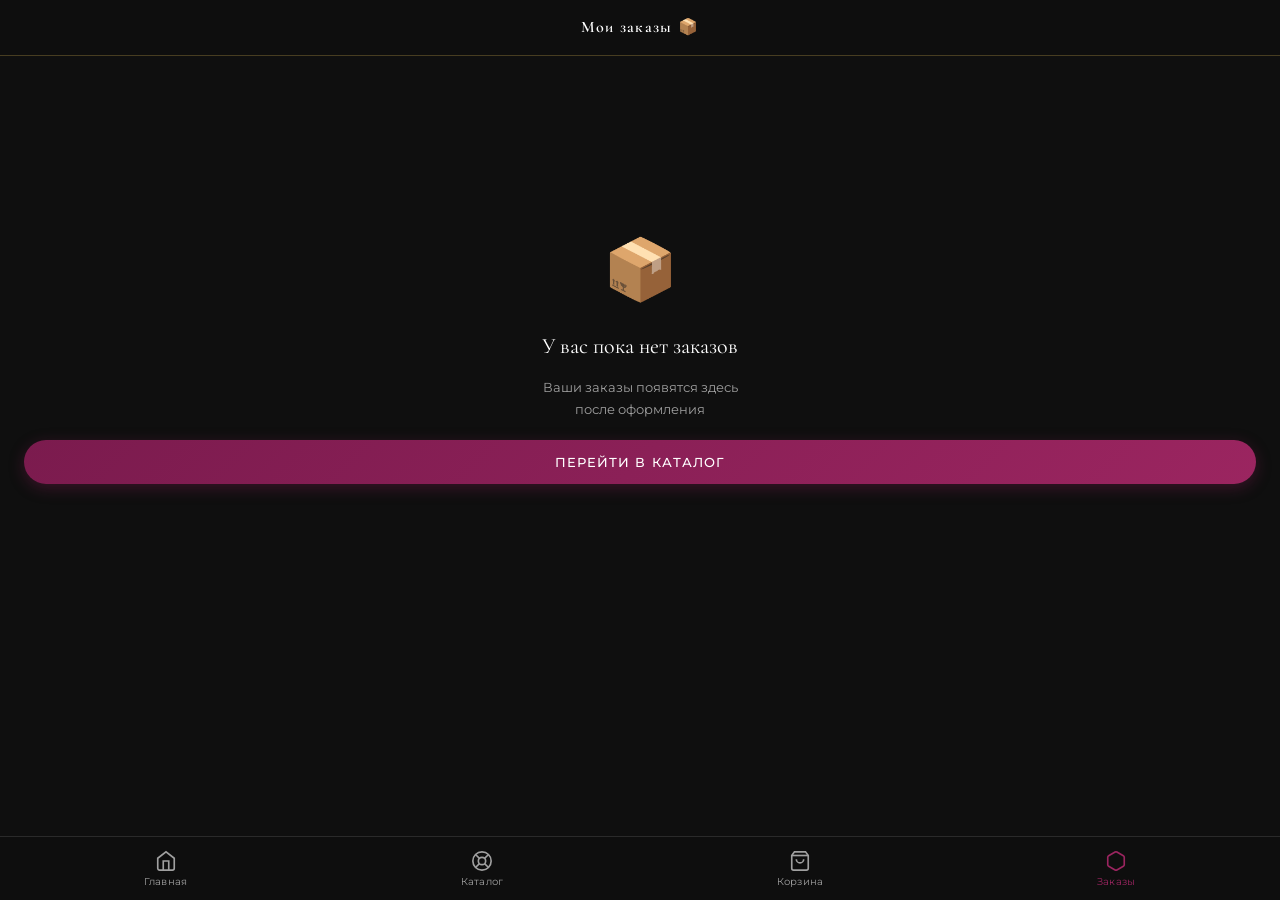
<file: orders.html>
<!DOCTYPE html>
<html lang="ru">
<head>
  <meta charset="UTF-8">
  <meta name="viewport" content="width=device-width, initial-scale=1.0, maximum-scale=1.0">
  <title>Мои заказы — Libe Libe Jewel</title>
  <link href="https://fonts.googleapis.com/css2?family=Cormorant+Garamond:wght@400;600;700&family=Montserrat:wght@300;400;500&display=swap" rel="stylesheet">
  <script src="https://telegram.org/js/telegram-web-app.js"></script>
  <link rel="stylesheet" href="styles.css">

  <style>
    /* ── Стили страницы истории заказов ── */

    body {
      padding-bottom: 80px;
    }

    /* Список заказов */
    .orders-list {
      padding: var(--space-3) var(--space-4);
      display: flex;
      flex-direction: column;
      gap: var(--space-3);
    }

    /* Карточка заказа */
    .order-card {
      background: var(--color-surface);
      border: 1px solid var(--color-border);
      border-radius: var(--radius-md);
      padding: var(--space-4);
    }

    /* Шапка карточки: номер + статус */
    .order-card__header {
      display: flex;
      justify-content: space-between;
      align-items: center;
      margin-bottom: var(--space-2);
    }

    /* Номер заказа — золотой */
    .order-card__number {
      font-family: var(--font-heading);
      font-size: 20px;
      font-weight: 700;
      color: var(--color-gold);
    }

    /* Статус заказа — зелёный */
    .order-card__status {
      font-family: var(--font-body);
      font-size: 12px;
      font-weight: 500;
      color: #4caf84;
      padding: 3px 10px;
      background: rgba(76, 175, 132, 0.1);
      border: 1px solid rgba(76, 175, 132, 0.3);
      border-radius: var(--radius-pill);
    }

    /* Дата заказа */
    .order-card__date {
      font-family: var(--font-body);
      font-size: 11px;
      color: var(--color-text-muted);
      margin-bottom: var(--space-3);
    }

    /* Разделитель внутри карточки */
    .order-card__divider {
      height: 1px;
      background: var(--color-border);
      margin: var(--space-3) 0;
    }

    /* Список товаров */
    .order-card__items {
      display: flex;
      flex-direction: column;
      gap: var(--space-2);
    }

    /* Строка с товаром */
    .order-card__item {
      display: flex;
      justify-content: space-between;
      align-items: center;
      gap: var(--space-2);
    }

    .order-card__item-name {
      font-family: var(--font-body);
      font-size: 13px;
      color: var(--color-text);
      flex: 1;
      /* Обрезаем длинные названия */
      white-space: nowrap;
      overflow: hidden;
      text-overflow: ellipsis;
    }

    .order-card__item-qty {
      font-family: var(--font-body);
      font-size: 12px;
      color: var(--color-text-muted);
      white-space: nowrap;
    }

    /* Подвал карточки: итого */
    .order-card__footer {
      display: flex;
      justify-content: space-between;
      align-items: center;
    }

    .order-card__footer-label {
      font-family: var(--font-body);
      font-size: 12px;
      color: var(--color-text-muted);
    }

    .order-card__total {
      font-family: var(--font-body);
      font-size: 18px;
      font-weight: 600;
      color: var(--color-gold);
    }

    /* Пустое состояние — нет заказов */
    .orders-empty {
      display: flex;
      flex-direction: column;
      align-items: center;
      justify-content: center;
      gap: var(--space-3);
      min-height: 65vh;
      padding: var(--space-5);
      text-align: center;
    }

    .orders-empty__icon {
      font-size: 60px;
    }

    .orders-empty__title {
      font-family: var(--font-heading);
      font-size: 22px;
      color: var(--color-text);
    }

    .orders-empty__text {
      font-family: var(--font-body);
      font-size: 13px;
      color: var(--color-text-muted);
      line-height: 1.7;
    }

    /* Доставка */
    .order-card__delivery {
      font-family: var(--font-body);
      font-size: 11px;
      color: var(--color-text-muted);
      margin-bottom: var(--space-3);
    }
  </style>
</head>
<body>

  <!-- ════════════════════════════
       ШАПКА
       ════════════════════════════ -->
  <header class="header">
    <div class="header__logo">
      <div style="font-size:16px; letter-spacing:0.08em;">Мои заказы 📦</div>
    </div>
  </header>


  <!-- ════════════════════════════
       ОСНОВНОЙ КОНТЕНТ
       ════════════════════════════ -->
  <div id="page-content"></div>


  <!-- ════════════════════════════
       НИЖНЯЯ НАВИГАЦИЯ
       ════════════════════════════ -->
  <nav class="tab-bar">

    <button class="tab-bar__item" onclick="goHome()">
      <svg xmlns="http://www.w3.org/2000/svg" viewBox="0 0 24 24">
        <path d="M3 9l9-7 9 7v11a2 2 0 0 1-2 2H5a2 2 0 0 1-2-2z"/>
        <polyline points="9 22 9 12 15 12 15 22"/>
      </svg>
      <span>Главная</span>
    </button>

    <button class="tab-bar__item" onclick="goToCatalog()">
      <svg xmlns="http://www.w3.org/2000/svg" viewBox="0 0 24 24">
        <circle cx="12" cy="12" r="10"/>
        <circle cx="12" cy="12" r="4"/>
        <line x1="4.93" y1="4.93" x2="9.17" y2="9.17"/>
        <line x1="14.83" y1="14.83" x2="19.07" y2="19.07"/>
        <line x1="14.83" y1="9.17" x2="19.07" y2="4.93"/>
        <line x1="4.93" y1="19.07" x2="9.17" y2="14.83"/>
      </svg>
      <span>Каталог</span>
    </button>

    <button class="tab-bar__item" onclick="goToCart()">
      <svg xmlns="http://www.w3.org/2000/svg" viewBox="0 0 24 24">
        <path d="M6 2 3 6v14a2 2 0 0 0 2 2h14a2 2 0 0 0 2-2V6l-3-4z"/>
        <line x1="3" y1="6" x2="21" y2="6"/>
        <path d="M16 10a4 4 0 0 1-8 0"/>
      </svg>
      <span>Корзина</span>
    </button>

    <!-- Заказы — активная вкладка -->
    <button class="tab-bar__item active">
      <svg xmlns="http://www.w3.org/2000/svg" viewBox="0 0 24 24">
        <path d="M21 16V8a2 2 0 0 0-1-1.73l-7-4a2 2 0 0 0-2 0l-7 4A2 2 0 0 0 3 8v8a2 2 0 0 0 1 1.73l7 4a2 2 0 0 0 2 0l7-4A2 2 0 0 0 21 16z"/>
      </svg>
      <span>Заказы</span>
    </button>

  </nav>


  <!-- ════════════════════════════
       JAVASCRIPT
       ════════════════════════════ -->
  <script>

    // ──────────────────────────────────────────
    // A. ИНИЦИАЛИЗАЦИЯ
    // ──────────────────────────────────────────

    const tg = window.Telegram?.WebApp;
    if (tg) { tg.ready(); tg.expand(); }

    // Загружаем историю заказов из localStorage
    const orders = JSON.parse(localStorage.getItem('libe_orders') || '[]');

    // Рисуем страницу
    renderOrders();


    // ──────────────────────────────────────────
    // B. ОТРИСОВКА ЗАКАЗОВ
    // ──────────────────────────────────────────

    function renderOrders() {
      const content = document.getElementById('page-content');

      // ── Нет заказов ──
      if (orders.length === 0) {
        content.innerHTML = `
          <div class="orders-empty animate-fade-in">
            <span class="orders-empty__icon">📦</span>
            <p class="orders-empty__title">У вас пока нет заказов</p>
            <p class="orders-empty__text">
              Ваши заказы появятся здесь<br>после оформления
            </p>
            <button
              class="btn-primary"
              style="min-width:220px; margin-top:8px;"
              onclick="goToCatalog()"
            >
              Перейти в каталог
            </button>
          </div>
        `;
        return;
      }

      // ── Список заказов ──
      let html = '<div class="orders-list">';

      orders.forEach((order, index) => {
        // Список товаров
        const itemsHtml = (order.товары || []).map(item => `
          <div class="order-card__item">
            <span class="order-card__item-name">${item.название || '—'}</span>
            <span class="order-card__item-qty">× ${item.quantity || 1}</span>
          </div>
        `).join('');

        html += `
          <div class="order-card animate-fade-in">

            <!-- Номер и статус -->
            <div class="order-card__header">
              <span class="order-card__number">#${order.номер || '—'}</span>
              <span class="order-card__status">✅ ${order.статус || 'Принят'}</span>
            </div>

            <!-- Дата -->
            <div class="order-card__date">${order.дата || ''}</div>

            <!-- Доставка -->
            ${order.доставка ? `<div class="order-card__delivery">📦 ${order.доставка}</div>` : ''}

            <!-- Товары -->
            <div class="order-card__items">
              ${itemsHtml || '<div class="order-card__item-name" style="color:var(--color-text-muted);">—</div>'}
            </div>

            <div class="order-card__divider"></div>

            <!-- Итого -->
            <div class="order-card__footer">
              <span class="order-card__footer-label">Итого</span>
              <span class="order-card__total">${formatPrice(order.сумма)}</span>
            </div>

          </div>
        `;
      });

      html += '</div>';
      content.innerHTML = html;
    }


    // ──────────────────────────────────────────
    // C. ВСПОМОГАТЕЛЬНЫЕ ФУНКЦИИ
    // ──────────────────────────────────────────

    // Форматировать цену: 4200 → "4 200 ₽"
    function formatPrice(price) {
      const num = parseInt(price);
      if (isNaN(num)) return '—';
      return num.toLocaleString('ru-RU') + ' ₽';
    }


    // ──────────────────────────────────────────
    // D. НАВИГАЦИЯ
    // ──────────────────────────────────────────

    function goHome()      { window.location.href = 'index.html'; }
    function goToCatalog() { window.location.href = 'catalog.html'; }
    function goToCart()    { window.location.href = 'cart.html'; }

  </script>

</body>
</html>
</file>
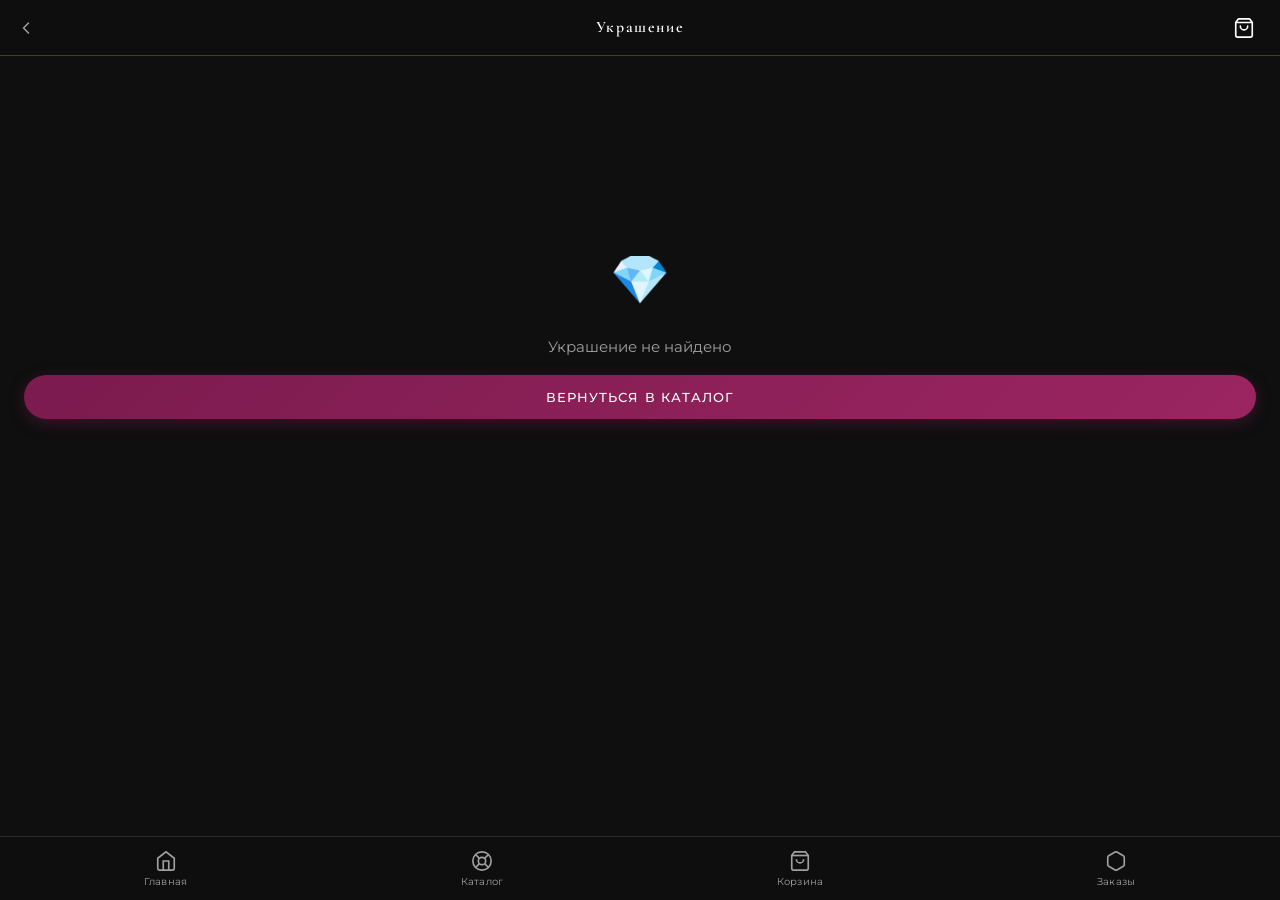
<file: product.html>
<!DOCTYPE html>
<html lang="ru">
<head>
  <meta charset="UTF-8">
  <meta name="viewport" content="width=device-width, initial-scale=1.0, maximum-scale=1.0">
  <title>Украшение — Libe Libe Jewel</title>
  <!-- Шрифты Google Fonts -->
  <link href="https://fonts.googleapis.com/css2?family=Cormorant+Garamond:wght@400;600;700&family=Montserrat:wght@300;400;500&display=swap" rel="stylesheet">
  <!-- Telegram Mini App SDK -->
  <script src="https://telegram.org/js/telegram-web-app.js"></script>
  <!-- Наши стили из Этапа 2 -->
  <link rel="stylesheet" href="styles.css">

  <style>
    /* ── Стили специфичные для страницы товара ── */

    /* Отступ снизу увеличен под фиксированные кнопки */
    body {
      padding-bottom: 210px;
    }

    /* Большое фото товара */
    .product-photo {
      width: 100%;
      aspect-ratio: 1 / 1;
      object-fit: cover;
      background: var(--color-surface);
      display: block;
    }

    /* Заглушка если нет фото */
    .product-photo-placeholder {
      width: 100%;
      aspect-ratio: 1 / 1;
      background: var(--color-surface);
      display: flex;
      align-items: center;
      justify-content: center;
      font-size: 64px;
    }

    /* Блок с информацией о товаре */
    .product-info {
      padding: var(--space-4);
    }

    /* Бейдж категории */
    .product-category-badge {
      display: inline-block;
      padding: 3px 10px;
      background: rgba(123, 27, 78, 0.6);
      color: var(--color-text);
      font-family: var(--font-body);
      font-size: 10px;
      font-weight: 500;
      letter-spacing: 0.06em;
      border-radius: var(--radius-sm);
      margin-bottom: var(--space-3);
    }

    /* Название товара */
    .product-name {
      font-family: var(--font-heading);
      font-size: 30px;
      font-weight: 700;
      color: var(--color-text);
      line-height: 1.2;
      margin-bottom: var(--space-3);
    }

    /* Тег камня */
    .product-stone {
      display: inline-flex;
      align-items: center;
      gap: 6px;
      padding: 6px 14px;
      background: var(--color-surface-2);
      color: var(--color-gold);
      font-family: var(--font-body);
      font-size: 13px;
      border: 1px solid rgba(201, 168, 76, 0.4);
      border-radius: var(--radius-pill);
      margin-bottom: var(--space-4);
    }

    /* Цена */
    .product-price {
      font-family: var(--font-body);
      font-size: 28px;
      font-weight: 600;
      color: var(--color-gold);
      margin-bottom: var(--space-4);
    }

    /* Блок описания */
    .product-description {
      padding: 0 var(--space-4) var(--space-4);
    }

    .product-description__label {
      font-family: var(--font-body);
      font-size: 11px;
      font-weight: 500;
      color: var(--color-text-muted);
      letter-spacing: 0.1em;
      text-transform: uppercase;
      margin-bottom: var(--space-2);
    }

    .product-description__text {
      font-family: var(--font-body);
      font-size: 14px;
      color: var(--color-text-muted);
      line-height: 1.8;
    }

    /* Блок энергетики камня */
    .stone-energy {
      margin: 0 var(--space-4) var(--space-4);
      padding: var(--space-4);
      background: var(--color-surface);
      border: 1px solid rgba(201, 168, 76, 0.3);
      border-radius: var(--radius-md);
    }

    .stone-energy__title {
      font-family: var(--font-body);
      font-size: 12px;
      font-weight: 500;
      color: var(--color-gold);
      letter-spacing: 0.08em;
      text-transform: uppercase;
      margin-bottom: var(--space-3);
    }

    .stone-energy__text {
      font-family: var(--font-heading);
      font-size: 17px;
      color: var(--color-text);
      line-height: 1.7;
      font-style: italic;
    }

    /* Блок энергетики камня — новый стиль */
    .stone-energy-block {
      background: #1A1A1A;
      border-radius: var(--radius-md);
      padding: 16px;
      margin-top: var(--space-3);
    }

    .stone-energy-block__header {
      display: flex;
      align-items: center;
      gap: 10px;
      margin-bottom: 4px;
    }

    .stone-emoji {
      font-size: 24px;
      line-height: 1;
    }

    .stone-energy-block__title {
      font-family: var(--font-heading);
      font-size: 20px;
      font-weight: 600;
      color: var(--color-gold);
    }

    .stone-energy-block__text {
      font-family: var(--font-body);
      font-size: 13px;
      color: var(--color-text-muted);
      line-height: 1.7;
      margin-top: 4px;
    }

    /* Фиксированные кнопки снизу */
    .bottom-panel {
      position: fixed;
      bottom: 64px; /* над нижней навигацией */
      left: 0;
      right: 0;
      padding: var(--space-3) var(--space-4);
      background: rgba(15, 15, 15, 0.97);
      backdrop-filter: blur(10px);
      -webkit-backdrop-filter: blur(10px);
      border-top: 1px solid var(--color-border);
      display: flex;
      flex-direction: column;
      gap: var(--space-2);
      z-index: 90;
    }

    /* Лоадер */
    .loader {
      display: flex;
      flex-direction: column;
      align-items: center;
      justify-content: center;
      gap: var(--space-3);
      min-height: 60vh;
      color: var(--color-text-muted);
      font-size: 13px;
    }

    .loader__icon {
      font-size: 40px;
      animation: heartbeat 1.5s ease infinite;
    }

    /* Страница "товар не найден" */
    .not-found {
      display: flex;
      flex-direction: column;
      align-items: center;
      justify-content: center;
      gap: var(--space-4);
      min-height: 60vh;
      padding: var(--space-5);
      text-align: center;
    }

    .not-found__icon {
      font-size: 48px;
    }

    .not-found__text {
      color: var(--color-text-muted);
      font-size: 15px;
      line-height: 1.7;
    }
  </style>
</head>
<body>

  <!-- ════════════════════════════
       ШАПКА
       ════════════════════════════ -->
  <header class="header">

    <!-- Кнопка "назад" слева -->
    <button class="header__back" onclick="goBack()">
      <svg xmlns="http://www.w3.org/2000/svg" width="20" height="20" viewBox="0 0 24 24"
           fill="none" stroke="currentColor" stroke-width="1.8" stroke-linecap="round" stroke-linejoin="round">
        <polyline points="15 18 9 12 15 6"/>
      </svg>
    </button>

    <!-- Заголовок по центру -->
    <div class="header__logo">
      <div style="font-size:16px; letter-spacing:0.1em;">Украшение</div>
    </div>

    <!-- Иконка корзины справа -->
    <button onclick="goToCart()" style="position:absolute; right:16px; display:flex; align-items:center; justify-content:center; width:40px; height:40px;">
      <svg xmlns="http://www.w3.org/2000/svg" width="22" height="22" viewBox="0 0 24 24"
           fill="none" stroke="white" stroke-width="1.8" stroke-linecap="round" stroke-linejoin="round">
        <path d="M6 2 3 6v14a2 2 0 0 0 2 2h14a2 2 0 0 0 2-2V6l-3-4z"/>
        <line x1="3" y1="6" x2="21" y2="6"/>
        <path d="M16 10a4 4 0 0 1-8 0"/>
      </svg>
      <span class="header__cart-badge" id="cart-badge" style="display:none;">0</span>
    </button>

  </header>


  <!-- ════════════════════════════
       ОСНОВНОЙ КОНТЕНТ
       (JS заполняет этот блок)
       ════════════════════════════ -->
  <div id="page-content">

    <!-- Лоадер — виден пока загружается товар -->
    <div class="loader" id="loader">
      <span class="loader__icon">💎</span>
      <span>Загружаем украшение...</span>
    </div>

  </div>


  <!-- ════════════════════════════
       ФИКСИРОВАННЫЕ КНОПКИ СНИЗУ
       (JS показывает/скрывает)
       ════════════════════════════ -->
  <div class="bottom-panel" id="bottom-panel" style="display:none;">
    <button class="btn-primary" id="btn-add-to-cart" onclick="addToCart()">
      В корзину
    </button>
    <button class="btn-secondary" onclick="shareProduct()">
      Поделиться 💫
    </button>
  </div>


  <!-- ════════════════════════════
       НИЖНЯЯ НАВИГАЦИЯ
       ════════════════════════════ -->
  <nav class="tab-bar">

    <button class="tab-bar__item" onclick="goHome()">
      <svg xmlns="http://www.w3.org/2000/svg" viewBox="0 0 24 24">
        <path d="M3 9l9-7 9 7v11a2 2 0 0 1-2 2H5a2 2 0 0 1-2-2z"/>
        <polyline points="9 22 9 12 15 12 15 22"/>
      </svg>
      <span>Главная</span>
    </button>

    <button class="tab-bar__item" onclick="goToCatalog()">
      <svg xmlns="http://www.w3.org/2000/svg" viewBox="0 0 24 24">
        <circle cx="12" cy="12" r="10"/>
        <circle cx="12" cy="12" r="4"/>
        <line x1="4.93" y1="4.93" x2="9.17" y2="9.17"/>
        <line x1="14.83" y1="14.83" x2="19.07" y2="19.07"/>
        <line x1="14.83" y1="9.17" x2="19.07" y2="4.93"/>
        <line x1="4.93" y1="19.07" x2="9.17" y2="14.83"/>
      </svg>
      <span>Каталог</span>
    </button>

    <button class="tab-bar__item" onclick="goToCart()" style="position:relative;">
      <svg xmlns="http://www.w3.org/2000/svg" viewBox="0 0 24 24">
        <path d="M6 2 3 6v14a2 2 0 0 0 2 2h14a2 2 0 0 0 2-2V6l-3-4z"/>
        <line x1="3" y1="6" x2="21" y2="6"/>
        <path d="M16 10a4 4 0 0 1-8 0"/>
      </svg>
      <span class="tab-bar__badge" id="tab-cart-badge" style="display:none;">0</span>
      <span>Корзина</span>
    </button>

    <button class="tab-bar__item" onclick="goToOrders()">
      <svg xmlns="http://www.w3.org/2000/svg" viewBox="0 0 24 24">
        <path d="M21 16V8a2 2 0 0 0-1-1.73l-7-4a2 2 0 0 0-2 0l-7 4A2 2 0 0 0 3 8v8a2 2 0 0 0 1 1.73l7 4a2 2 0 0 0 2 0l7-4A2 2 0 0 0 21 16z"/>
      </svg>
      <span>Заказы</span>
    </button>

  </nav>


  <!-- ════════════════════════════
       JAVASCRIPT
       ════════════════════════════ -->
  <script>

    // ──────────────────────────────────────────
    // A. ИНИЦИАЛИЗАЦИЯ
    // ──────────────────────────────────────────

    // Инициализируем Telegram Mini App
    const tg = window.Telegram?.WebApp;
    if (tg) {
      tg.ready();
      tg.expand();
    }

    // Ссылка на Google Sheets (CSV)
    const SHEETS_URL = "https://docs.google.com/spreadsheets/d/1ImOZXFUQoYpPEAbu5CfwCOvvs8TsoyBE_GbmbFim188/export?format=csv&gid=0";

    // Заглушка для фото
    const PLACEHOLDER_IMG = "https://placehold.co/480x480/1A1A1A/C9A84C?text=💎";

    // Читаем id товара из URL: product.html?id=5
    const params    = new URLSearchParams(window.location.search);
    const productId = params.get('id');
    console.log('ID из URL:', productId);

    // Текущий товар (заполнится после загрузки)
    let currentProduct = null;

    // Корзина из localStorage
    let cart = JSON.parse(localStorage.getItem('libe_cart') || '[]');

    // Обновляем бейджи
    updateCartBadge();

    // Загружаем товары
    loadProduct();


    // ──────────────────────────────────────────
    // B. ЗАГРУЗКА ТОВАРА
    // ──────────────────────────────────────────

    async function loadProduct() {
      // Если нет id в URL — сразу показываем "не найдено"
      if (!productId) {
        showNotFound();
        return;
      }

      try {
        const response = await fetch(SHEETS_URL);
        console.log('Статус ответа:', response.status, response.ok);
        if (!response.ok) throw new Error('Ошибка сети');

        const csvText = await response.text();
        console.log('CSV загружен, первые 200 символов:', csvText.slice(0, 200));

        const products = parseCSV(csvText);
        console.log('Товаров найдено:', products.length);
        console.log('Ищем id:', productId);
        console.log('ID первых 3 товаров:', products.slice(0, 3).map(p => p.id));

        // Ищем товар по id
        const product = products.find(p => p.id === productId);

        if (!product) {
          showNotFound();
          return;
        }

        // Сохраняем и рисуем страницу
        currentProduct = product;
        renderProduct(product);

      } catch (error) {
        console.log('Ошибка загрузки:', error.message);
        showNotFound('Не удалось загрузить товар. Попробуйте позже.');
      }
    }

    // Полный CSV парсер — читает весь текст целиком,
    // правильно обрабатывает переносы строк внутри кавычек
    function parseCSV(csvText) {
      const records = [];
      let currentRecord = [];
      let currentField  = '';
      let inQuotes      = false;
      let isFirstRow    = true;
      let i = 0;

      while (i < csvText.length) {
        const char = csvText[i];

        if (inQuotes) {
          if (char === '"' && csvText[i + 1] === '"') {
            currentField += '"'; // экранированная кавычка ""
            i += 2;
            continue;
          } else if (char === '"') {
            inQuotes = false;
          } else {
            currentField += char; // любой символ внутри кавычек (в т.ч. \n)
          }
        } else {
          if (char === '"') {
            inQuotes = true;
          } else if (char === ',') {
            currentRecord.push(currentField.trim());
            currentField = '';
          } else if (char === '\r') {
            i++; continue;
          } else if (char === '\n') {
            currentRecord.push(currentField.trim());
            currentField = '';
            if (!isFirstRow && currentRecord.some(f => f !== '')) {
              records.push(currentRecord);
            }
            isFirstRow    = false;
            currentRecord = [];
          } else {
            currentField += char;
          }
        }
        i++;
      }

      // Последняя запись
      if (currentRecord.length > 0 || currentField) {
        currentRecord.push(currentField.trim());
        if (!isFirstRow && currentRecord.some(f => f !== '')) {
          records.push(currentRecord);
        }
      }

      return records.map(cols => ({
        id:          cols[0] || '',
        название:    cols[1] || '',
        категория:   cols[2] || '',
        цена:        cols[3] || '',
        описание:    cols[4] || '',
        камень:      cols[5] || '',
        фото_ссылка: cols[6] || '',
        в_наличии:   cols[7] || ''
      }));
    }

    // Умный разбор строки CSV (учитывает кавычки)
    function parseCSVLine(line) {
      const result = [];
      let current = '';
      let inQuotes = false;

      for (let i = 0; i < line.length; i++) {
        const char = line[i];
        if (char === '"') {
          inQuotes = !inQuotes;
        } else if (char === ',' && !inQuotes) {
          result.push(current.trim());
          current = '';
        } else {
          current += char;
        }
      }

      result.push(current.trim());
      return result;
    }


    // ──────────────────────────────────────────
    // C. ОТРИСОВКА СТРАНИЦЫ ТОВАРА
    // ──────────────────────────────────────────

    function renderProduct(product) {
      const inStock   = product.в_наличии?.toLowerCase() === 'да';
      const imgSrc    = convertImageUrl(product.фото_ссылка);
      const stoneName = product.камень?.toLowerCase().trim();

      console.log('=== ДИАГНОСТИКА КАМНЯ ===');
      console.log('Сырое значение камня из таблицы:', JSON.stringify(product.камень));
      console.log('Длина строки:', product.камень?.length);
      console.log('После toLowerCase().trim():', JSON.stringify(stoneName));
      console.log('Есть в словаре (точное):', !!stoneEnergy[stoneName]);
      console.log('Все ключи словаря:', Object.keys(stoneEnergy));

      // Сначала точное совпадение, затем частичное
      let energy = stoneName ? stoneEnergy[stoneName] : null;
      if (!energy && stoneName) {
        for (const key of Object.keys(stoneEnergy)) {
          if (stoneName.includes(key) || key.includes(stoneName)) {
            energy = stoneEnergy[key];
            console.log('Найдено частичное совпадение:', key);
            break;
          }
        }
      }
      console.log('Итоговый результат energy:', energy ? energy.title : 'НЕ НАЙДЕНО');

      // Блок описания — скрываем если нет текста
      const descriptionBlock = product.описание ? `
        <div class="product-description animate-fade-in">
          <p class="product-description__label">Об украшении</p>
          <p class="product-description__text">${product.описание}</p>
        </div>
        <div class="divider" style="margin: 0 16px;"></div>
      ` : '';

      // Блок энергетики камня
      let energyBlock = '';
      if (energy) {
        // Камень есть в словаре — показываем полное описание
        energyBlock = `
          <div class="stone-energy animate-fade-in">
            <p class="stone-energy__title">✨ Энергетика камня</p>
            <div class="stone-energy-block">
              <div class="stone-energy-block__header">
                <span class="stone-emoji">${energy.emoji}</span>
                <h3 class="stone-energy-block__title">${energy.title}</h3>
              </div>
              <p class="stone-energy-block__text">${energy.description}</p>
            </div>
          </div>
        `;
      } else if (product.камень) {
        // Камень есть, но описания нет — показываем только название
        energyBlock = `
          <div class="stone-energy animate-fade-in">
            <p class="stone-energy__title">✨ Энергетика камня</p>
            <div class="stone-energy-block">
              <div class="stone-energy-block__header">
                <span class="stone-emoji">🔮</span>
                <h3 class="stone-energy-block__title">${product.камень}</h3>
              </div>
            </div>
          </div>
        `;
      }
      // Если камня нет — блок не добавляем

      // Собираем HTML страницы
      const html = `
        <!-- Большое фото -->
        <img
          class="product-photo animate-fade-in"
          src="${imgSrc}"
          alt="${product.название}"
          onerror="this.src='${PLACEHOLDER_IMG}'"
        >

        <!-- Информация о товаре -->
        <div class="product-info animate-fade-in">

          <!-- Бейдж категории -->
          <span class="product-category-badge">${product.категория}</span>

          <!-- Название -->
          <h1 class="product-name">${product.название}</h1>

          <!-- Тег камня -->
          ${product.камень ? `
            <div class="product-stone">
              🔮 ${product.камень}
            </div>
          ` : ''}

          <!-- Цена -->
          <div class="product-price">${formatPrice(product.цена)}</div>

          <!-- Разделитель -->
          <div class="divider" style="margin: 0;"></div>

        </div>

        <!-- Описание -->
        ${descriptionBlock}

        <!-- Энергетика камня -->
        ${energyBlock}
      `;

      document.getElementById('page-content').innerHTML = html;

      // Показываем панель с кнопками
      const panel  = document.getElementById('bottom-panel');
      const btnAdd = document.getElementById('btn-add-to-cart');

      panel.style.display = 'flex';

      // Если нет в наличии — блокируем кнопку
      if (!inStock) {
        btnAdd.textContent = 'Нет в наличии';
        btnAdd.disabled    = true;
        btnAdd.style.background = 'var(--color-surface-2)';
        btnAdd.style.color      = 'var(--color-text-muted)';
        btnAdd.style.boxShadow  = 'none';
      }
    }

    // Показать страницу "товар не найден"
    function showNotFound(msg) {
      document.getElementById('page-content').innerHTML = `
        <div class="not-found">
          <span class="not-found__icon">💎</span>
          <p class="not-found__text">
            ${msg || 'Украшение не найдено'}
          </p>
          <button class="btn-primary" style="min-width:200px;" onclick="goToCatalog()">
            Вернуться в каталог
          </button>
        </div>
      `;
    }

    // Конвертируем ссылку Google Drive в прямую ссылку на изображение
    function convertImageUrl(url) {
      if (!url || url.trim() === '') {
        return PLACEHOLDER_IMG;
      }
      // Из: https://drive.google.com/file/d/XXXXX/view
      // В:  https://drive.google.com/uc?export=view&id=XXXXX
      if (url.includes('drive.google.com/file/d/')) {
        const fileId = url.match(/\/file\/d\/([^\/]+)/)?.[1];
        if (fileId) {
          return `https://drive.google.com/uc?export=view&id=${fileId}`;
        }
      }
      return url;
    }

    // Форматируем цену: "1500" → "1 500 ₽"
    function formatPrice(price) {
      const num = parseInt(price);
      if (isNaN(num)) return price;
      return num.toLocaleString('ru-RU') + ' ₽';
    }


    // ──────────────────────────────────────────
    // D. СЛОВАРЬ ЭНЕРГЕТИКИ КАМНЕЙ
    // ──────────────────────────────────────────

    const stoneEnergy = {
      'аметист': {
        emoji: '💜',
        title: 'Аметист',
        description: 'Камень мудрости и интуиции. Приносит удачу и стабильность, развивает логическое мышление, снимает депрессию и гармонизирует душу. Поглощает негатив — отдаёт свет.'
      },
      'агат': {
        emoji: '🤍',
        title: 'Агат',
        description: 'Сильный оберег от негатива. Помогает принимать верные решения, достигать целей и привлекать финансовое благополучие. Питает позитивной энергией.'
      },
      'горный хрусталь': {
        emoji: '🔮',
        title: 'Горный хрусталь',
        description: 'Мощный очиститель энергии. Развивает ясность мышления, концентрацию и творческие способности. Усиливает все положительные качества своего владельца.'
      },
      'розовый кварц': {
        emoji: '🌸',
        title: 'Розовый кварц',
        description: 'Камень любви и нежности. Притягивает романтику, увеличивает личное обаяние и привлекательность. Укрепляет отношения и эмоциональное благополучие.'
      },
      'кварц': {
        emoji: '🔮',
        title: 'Кварц',
        description: 'Универсальный камень энергии. Усиливает намерения, очищает пространство и гармонизирует ауру. Способствует ясному мышлению и внутреннему балансу.'
      },
      'перламутр': {
        emoji: '🤍',
        title: 'Перламутр',
        description: 'Камень гармонии и достатка. Защищает семью, обеспечивает финансовую стабильность, снимает стресс и наделяет уверенностью в себе.'
      },
      'гранат': {
        emoji: '❤️',
        title: 'Гранат',
        description: 'Камень страсти и успеха. Пробуждает энтузиазм и оптимизм, усиливает харизму и респектабельность. Способствует карьерному росту и увеличению дохода.'
      },
      'циркон': {
        emoji: '✨',
        title: 'Циркон',
        description: 'Камень амбиций и воли. Активизирует уверенность в себе, развивает организаторские способности и открывает путь к социальному и материальному успеху.'
      },
      'гематит': {
        emoji: '🖤',
        title: 'Гематит',
        description: 'Камень-защитник. Блокирует негативное воздействие, активизирует женскую энергию, устраняет депрессию и способствует материальной стабильности.'
      },
      'лунный камень': {
        emoji: '🌙',
        title: 'Лунный камень',
        description: 'Камень интуиции и женственности. Усиливает внутреннюю мудрость, помогает принимать верные решения, притягивает любовь и укрепляет семейные узы.'
      },
      'жемчуг': {
        emoji: '⚪',
        title: 'Жемчуг',
        description: 'Символ чистоты и совершенства. Приносит душевный покой и внутреннюю гармонию, усиливает обаяние и привлекательность, притягивает искреннюю любовь.'
      },
      'малахит': {
        emoji: '💚',
        title: 'Малахит',
        description: 'Камень трансформации и защиты. Поглощает негативную энергию, открывает сердце для любви, усиливает творческие способности и помогает в переменах к лучшему.'
      },
      'лазурит': {
        emoji: '💙',
        title: 'Лазурит',
        description: 'Камень истины и мудрости. Развивает интуицию и ясность мышления, помогает найти своё призвание, способствует гармонии в отношениях и успеху в делах.'
      },
      'тигровый глаз': {
        emoji: '🟡',
        title: 'Тигровый глаз',
        description: 'Камень уверенности и силы. Оберегает от негатива, повышает решимость и концентрацию, привлекает материальное благополучие и помогает достигать целей.'
      },
      'обсидиан': {
        emoji: '⚫',
        title: 'Обсидиан',
        description: 'Мощный защитный камень. Отражает негативную энергию, помогает отпустить прошлое, укрепляет психику и придаёт смелость для движения вперёд.'
      },
      'лабрадорит': {
        emoji: '🔵',
        title: 'Лабрадорит',
        description: 'Камень магии и интуиции. Пробуждает скрытые таланты, усиливает восприятие и психические способности, защищает от чужих манипуляций и негативного влияния.'
      },
      'бирюза': {
        emoji: '🩵',
        title: 'Бирюза',
        description: 'Камень удачи и общения. Приносит успех в карьере, улучшает коммуникативные способности, приносит радость и оптимизм, оберегает в путешествиях.'
      },
      'цитрин': {
        emoji: '💛',
        title: 'Цитрин',
        description: 'Камень радости и изобилия. Привлекает финансовое благополучие и успех, заряжает позитивной энергией, улучшает настроение и развивает уверенность в себе.'
      },
      'топаз': {
        emoji: '💎',
        title: 'Топаз',
        description: 'Камень истины и прощения. Дарит душевное равновесие и оптимизм, помогает в реализации желаний, снимает напряжение и способствует успеху в начинаниях.'
      },
      'изумруд': {
        emoji: '💚',
        title: 'Изумруд',
        description: 'Камень надежды и обновления. Приносит гармонию в отношениях, развивает интуицию и проницательность, привлекает удачу и способствует духовному росту.'
      },
      'сапфир': {
        emoji: '💙',
        title: 'Сапфир',
        description: 'Камень мудрости и благородства. Укрепляет верность и честность, дарит внутренний покой и ясность мышления, способствует достижению высоких целей.'
      },
      'рубин': {
        emoji: '❤️',
        title: 'Рубин',
        description: 'Камень любви и жизненной силы. Пробуждает страсть и решимость, усиливает жизненную энергию, притягивает успех и защищает от негативных воздействий.'
      },
      'авантюрин': {
        emoji: '🟢',
        title: 'Авантюрин',
        description: 'Камень удачи и возможностей. Притягивает удачу и процветание, успокаивает нервную систему, вдохновляет на смелые решения и открывает новые пути.'
      },
      'яшма': {
        emoji: '🟤',
        title: 'Яшма',
        description: 'Камень земли и стабильности. Даёт ощущение безопасности и защищённости, укрепляет силу воли, помогает сохранять терпение и достигать поставленных целей.'
      },
      'оникс': {
        emoji: '⚫',
        title: 'Оникс',
        description: 'Камень силы и самодисциплины. Помогает сконцентрироваться на целях, отсекает лишнее, защищает от негатива и наделяет стойкостью перед трудностями.'
      },
      'хризолит': {
        emoji: '🟢',
        title: 'Хризолит',
        description: 'Камень процветания и роста. Привлекает богатство и жизненную силу, снимает стресс и тревогу, открывает сердце для щедрости и благодарности.'
      },
      'александрит': {
        emoji: '🟣',
        title: 'Александрит',
        description: 'Камень удачи и перемен. Усиливает адаптивность и гибкость мышления, приносит радость и оптимизм, помогает справляться с жизненными трудностями.'
      },
      'шпинель': {
        emoji: '🔴',
        title: 'Шпинель',
        description: 'Камень энергии и возрождения. Наполняет жизненной силой, помогает преодолевать препятствия, укрепляет уверенность в себе и пробуждает внутренний огонь.'
      }
    };


    // ──────────────────────────────────────────
    // E. КОРЗИНА
    // ──────────────────────────────────────────

    function addToCart() {
      if (!currentProduct) return;

      const existingIndex = cart.findIndex(item => item.id === currentProduct.id);

      if (existingIndex >= 0) {
        cart[existingIndex].quantity = (cart[existingIndex].quantity || 1) + 1;
      } else {
        cart.push({ ...currentProduct, quantity: 1 });
      }

      localStorage.setItem('libe_cart', JSON.stringify(cart));
      updateCartBadge();

      // Анимация кнопки: меняем текст на "✓ Добавлено!"
      const btn = document.getElementById('btn-add-to-cart');
      btn.textContent = '✓ Добавлено!';
      btn.style.background = 'linear-gradient(135deg, #2d5a27, #3d7a35)'; // зелёный

      // Через 1.5 секунды переходим в каталог
      setTimeout(() => {
        window.location.href = 'catalog.html';
      }, 1500);
    }

    function updateCartBadge() {
      const totalItems = cart.reduce((sum, item) => sum + (item.quantity || 1), 0);

      const headerBadge = document.getElementById('cart-badge');
      const tabBadge    = document.getElementById('tab-cart-badge');

      if (totalItems > 0) {
        headerBadge.textContent = totalItems;
        headerBadge.style.display = 'flex';
        tabBadge.textContent = totalItems;
        tabBadge.style.display = 'flex';
      } else {
        headerBadge.style.display = 'none';
        tabBadge.style.display = 'none';
      }
    }


    // ──────────────────────────────────────────
    // F. ПОДЕЛИТЬСЯ
    // ──────────────────────────────────────────

    function shareProduct() {
      const url = window.location.href;

      // Пробуем через Telegram
      if (tg?.shareURL) {
        tg.shareURL(url, currentProduct?.название || 'Украшение Libe Libe Jewel');
        return;
      }

      // Пробуем через Web Share API (мобильные браузеры)
      if (navigator.share) {
        navigator.share({
          title: currentProduct?.название || 'Libe Libe Jewel',
          text:  'Посмотри это украшение 💎',
          url:   url
        });
        return;
      }

      // Запасной вариант — копируем в буфер обмена
      navigator.clipboard.writeText(url).then(() => {
        const btn = document.querySelector('.btn-secondary');
        const original = btn.textContent;
        btn.textContent = '✓ Ссылка скопирована';
        setTimeout(() => { btn.textContent = original; }, 2000);
      });
    }


    // ──────────────────────────────────────────
    // G. НАВИГАЦИЯ
    // ──────────────────────────────────────────

    function goBack()      { window.location.href = 'catalog.html'; }
    function goHome()      { window.location.href = 'index.html'; }
    function goToCatalog() { window.location.href = 'catalog.html'; }
    function goToCart()    { window.location.href = 'cart.html'; }
    function goToOrders()  { window.location.href = 'orders.html'; }

  </script>

</body>
</html>
</file>
<file: styles.css>
/* ================================================
   LIBE LIBE JEWEL — Дизайн-система
   made with love 💎
   ================================================ */


/* ================================================
   1. CSS ПЕРЕМЕННЫЕ И СБРОС СТИЛЕЙ
   ================================================ */

:root {
  /* Цвета */
  --color-bg:             #0F0F0F;
  --color-surface:        #1A1A1A;
  --color-surface-2:      #242424;
  --color-burgundy:       #7B1B4E;
  --color-burgundy-light: #9B2560;
  --color-gold:           #C9A84C;
  --color-gold-light:     #E8C96A;
  --color-text:           #FFFFFF;
  --color-text-muted:     #A0A0A0;
  --color-border:         #2A2A2A;

  /* Шрифты */
  --font-heading: 'Cormorant Garamond', Georgia, serif;
  --font-body:    'Montserrat', Arial, sans-serif;

  /* Скругления */
  --radius-sm:   8px;
  --radius-md:   16px;
  --radius-pill: 25px;

  /* Отступы */
  --space-1: 4px;
  --space-2: 8px;
  --space-3: 12px;
  --space-4: 16px;
  --space-5: 24px;
  --space-6: 32px;

  /* Анимации */
  --transition: 0.3s ease;
}

/* Сброс браузерных стилей */
*, *::before, *::after {
  box-sizing: border-box;
  margin: 0;
  padding: 0;
}

/* Убираем подчёркивание у ссылок */
a {
  text-decoration: none;
  color: inherit;
}

/* Убираем маркеры у списков */
ul, ol {
  list-style: none;
}

/* Картинки не вылезают за края */
img {
  max-width: 100%;
  display: block;
}

/* Кнопки — сброс браузерного вида */
button {
  border: none;
  background: none;
  cursor: pointer;
  font-family: var(--font-body);
}


/* ================================================
   2. БАЗОВЫЕ СТИЛИ BODY
   ================================================ */

body {
  background-color: var(--color-bg);
  color: var(--color-text);
  font-family: var(--font-body);
  font-size: 14px;
  line-height: 1.6;
  /* Telegram Mini App — занимает весь экран */
  min-height: 100vh;
  overflow-x: hidden;
  /* Отступы для шапки и нижней навигации */
  padding-top: 60px;
  padding-bottom: 70px;
}


/* ================================================
   3. ТИПОГРАФИКА
   ================================================ */

h1 {
  font-family: var(--font-heading);
  font-size: 28px;
  font-weight: 700;
  color: var(--color-gold);
  line-height: 1.2;
  letter-spacing: 0.02em;
}

h2 {
  font-family: var(--font-heading);
  font-size: 22px;
  font-weight: 600;
  color: var(--color-text);
  line-height: 1.3;
}

h3 {
  font-family: var(--font-heading);
  font-size: 18px;
  font-weight: 600;
  color: var(--color-text);
  line-height: 1.3;
}

p {
  font-family: var(--font-body);
  font-size: 14px;
  color: var(--color-text);
  line-height: 1.6;
}

/* Мелкий текст */
small, .text-small {
  font-family: var(--font-body);
  font-size: 12px;
  color: var(--color-text-muted);
}


/* ================================================
   4. КНОПКИ
   ================================================ */

/* Главная кнопка — бордовая */
.btn-primary {
  display: inline-flex;
  align-items: center;
  justify-content: center;
  gap: var(--space-2);
  width: 100%;
  padding: 14px var(--space-5);
  background: linear-gradient(135deg, var(--color-burgundy), var(--color-burgundy-light));
  color: var(--color-text);
  font-family: var(--font-body);
  font-size: 13px;
  font-weight: 500;
  letter-spacing: 0.08em;
  text-transform: uppercase;
  border-radius: var(--radius-pill);
  transition: var(--transition);
  box-shadow: 0 4px 15px rgba(123, 27, 78, 0.4);
}

.btn-primary:active {
  transform: scale(0.97);
  box-shadow: 0 2px 8px rgba(123, 27, 78, 0.3);
}

/* Второстепенная кнопка — прозрачная с золотой рамкой */
.btn-secondary {
  display: inline-flex;
  align-items: center;
  justify-content: center;
  gap: var(--space-2);
  width: 100%;
  padding: 13px var(--space-5);
  background: transparent;
  color: var(--color-gold);
  font-family: var(--font-body);
  font-size: 13px;
  font-weight: 500;
  letter-spacing: 0.08em;
  text-transform: uppercase;
  border: 1.5px solid var(--color-gold);
  border-radius: var(--radius-pill);
  transition: var(--transition);
}

.btn-secondary:active {
  background: rgba(201, 168, 76, 0.1);
  transform: scale(0.97);
}

/* Маленькая кнопка — для карточек */
.btn-small {
  display: inline-flex;
  align-items: center;
  justify-content: center;
  padding: 8px 16px;
  background: linear-gradient(135deg, var(--color-burgundy), var(--color-burgundy-light));
  color: var(--color-text);
  font-family: var(--font-body);
  font-size: 11px;
  font-weight: 500;
  letter-spacing: 0.06em;
  text-transform: uppercase;
  border-radius: var(--radius-pill);
  transition: var(--transition);
}

.btn-small:active {
  transform: scale(0.95);
}


/* ================================================
   5. КАРТОЧКА ТОВАРА
   ================================================ */

.product-card {
  background: var(--color-surface);
  border-radius: var(--radius-md);
  overflow: hidden;
  border: 1px solid var(--color-border);
  transition: var(--transition);
  box-shadow: 0 4px 20px rgba(0, 0, 0, 0.3);
}

/* Анимация при наведении — карточка чуть поднимается */
.product-card:hover {
  transform: translateY(-4px);
  box-shadow: 0 8px 30px rgba(0, 0, 0, 0.5);
  border-color: rgba(201, 168, 76, 0.3);
}

/* Фото товара — квадратное, заполняет ширину */
.product-card__image {
  width: 100%;
  aspect-ratio: 1 / 1;
  object-fit: cover;
  background: var(--color-surface-2);
}

/* Заглушка если нет фото */
.product-card__image-placeholder {
  width: 100%;
  aspect-ratio: 1 / 1;
  background: var(--color-surface-2);
  display: flex;
  align-items: center;
  justify-content: center;
  font-size: 40px;
}

/* Содержимое карточки */
.product-card__body {
  padding: var(--space-3) var(--space-3) var(--space-4);
}

/* Название товара */
.product-card__name {
  font-family: var(--font-heading);
  font-size: 16px;
  font-weight: 600;
  color: var(--color-text);
  margin-bottom: var(--space-1);
  line-height: 1.3;
}

/* Камень — золотым мелким шрифтом */
.product-card__stone {
  font-family: var(--font-body);
  font-size: 11px;
  color: var(--color-gold);
  letter-spacing: 0.05em;
  margin-bottom: var(--space-2);
}

/* Цена */
.product-card__price {
  font-family: var(--font-body);
  font-size: 15px;
  font-weight: 600;
  color: var(--color-text);
  margin-bottom: var(--space-3);
}

/* Бейджи на карточке — позиционирование */
.product-card__badges {
  position: absolute;
  top: var(--space-2);
  left: var(--space-2);
  display: flex;
  flex-direction: column;
  gap: var(--space-1);
}

/* Обёртка карточки с position для бейджей */
.product-card-wrapper {
  position: relative;
}


/* ================================================
   6. НИЖНЯЯ НАВИГАЦИЯ (Tab Bar)
   ================================================ */

.tab-bar {
  position: fixed;
  bottom: 0;
  left: 0;
  right: 0;
  height: 64px;
  background: rgba(15, 15, 15, 0.95);
  backdrop-filter: blur(10px);
  -webkit-backdrop-filter: blur(10px);
  border-top: 1px solid var(--color-border);
  display: flex;
  align-items: center;
  justify-content: space-around;
  padding: 0 var(--space-2);
  padding-bottom: env(safe-area-inset-bottom, 0);
  z-index: 100;
}

/* Одна кнопка навигации */
.tab-bar__item {
  display: flex;
  flex-direction: column;
  align-items: center;
  gap: 3px;
  padding: var(--space-2) var(--space-3);
  color: var(--color-text-muted);
  font-family: var(--font-body);
  font-size: 10px;
  letter-spacing: 0.03em;
  transition: var(--transition);
  position: relative;
  min-width: 60px;
}

/* Активная вкладка */
.tab-bar__item.active {
  color: var(--color-burgundy-light);
}

.tab-bar__item.active svg {
  stroke: var(--color-burgundy-light);
}

/* Иконка в навигации */
.tab-bar__item svg {
  width: 22px;
  height: 22px;
  stroke: var(--color-text-muted);
  stroke-width: 1.8;
  fill: none;
  transition: var(--transition);
}

/* Бейдж на иконке корзины */
.tab-bar__badge {
  position: absolute;
  top: 2px;
  right: 8px;
  min-width: 16px;
  height: 16px;
  padding: 0 4px;
  background: var(--color-burgundy);
  color: var(--color-text);
  font-size: 9px;
  font-weight: 600;
  border-radius: 8px;
  display: flex;
  align-items: center;
  justify-content: center;
  line-height: 1;
}


/* ================================================
   7. ШАПКА (Header)
   ================================================ */

.header {
  position: fixed;
  top: 0;
  left: 0;
  right: 0;
  height: 56px;
  background: rgba(15, 15, 15, 0.97);
  backdrop-filter: blur(10px);
  -webkit-backdrop-filter: blur(10px);
  display: flex;
  align-items: center;
  justify-content: center;
  padding: 0 var(--space-4);
  /* Тонкая золотая линия снизу */
  border-bottom: 1px solid rgba(201, 168, 76, 0.3);
  z-index: 100;
}

/* Логотип по центру */
.header__logo {
  font-family: var(--font-heading);
  font-size: 20px;
  font-weight: 600;
  color: var(--color-text);
  letter-spacing: 0.05em;
  text-align: center;
}

/* Золотое слово в логотипе */
.header__logo span {
  color: var(--color-gold);
}

/* Кнопка корзины справа */
.header__cart {
  position: absolute;
  right: var(--space-4);
  display: flex;
  align-items: center;
  justify-content: center;
  width: 40px;
  height: 40px;
  color: var(--color-text);
  transition: var(--transition);
  position: absolute;
  right: var(--space-4);
}

.header__cart svg {
  width: 22px;
  height: 22px;
  stroke: var(--color-text);
  stroke-width: 1.8;
  fill: none;
}

/* Бейдж на иконке корзины в шапке */
.header__cart-badge {
  position: absolute;
  top: 4px;
  right: 4px;
  min-width: 16px;
  height: 16px;
  padding: 0 4px;
  background: var(--color-burgundy);
  color: var(--color-text);
  font-size: 9px;
  font-weight: 600;
  border-radius: 8px;
  display: flex;
  align-items: center;
  justify-content: center;
}

/* Кнопка назад слева */
.header__back {
  position: absolute;
  left: var(--space-4);
  display: flex;
  align-items: center;
  gap: var(--space-1);
  color: var(--color-text-muted);
  font-size: 13px;
  transition: var(--transition);
}

.header__back svg {
  width: 20px;
  height: 20px;
  stroke: var(--color-text-muted);
  stroke-width: 1.8;
  fill: none;
}


/* ================================================
   8. ДЕКОРАТИВНЫЕ ЭЛЕМЕНТЫ
   ================================================ */

/* Тонкая золотая линия-разделитель */
.divider {
  height: 1px;
  background: linear-gradient(
    to right,
    transparent,
    var(--color-gold),
    transparent
  );
  margin: var(--space-4) 0;
  opacity: 0.5;
}

/* Бейдж "Новинка" — бордовый */
.badge-new {
  display: inline-block;
  padding: 3px 8px;
  background: var(--color-burgundy);
  color: var(--color-text);
  font-family: var(--font-body);
  font-size: 9px;
  font-weight: 600;
  letter-spacing: 0.08em;
  text-transform: uppercase;
  border-radius: var(--radius-sm);
}

/* Бейдж "Хит" — золотой */
.badge-hit {
  display: inline-block;
  padding: 3px 8px;
  background: var(--color-gold);
  color: #0F0F0F;
  font-family: var(--font-body);
  font-size: 9px;
  font-weight: 700;
  letter-spacing: 0.08em;
  text-transform: uppercase;
  border-radius: var(--radius-sm);
}

/* Тег камня — тёмный с золотой рамкой */
.stone-tag {
  display: inline-flex;
  align-items: center;
  gap: 4px;
  padding: 4px 10px;
  background: var(--color-surface-2);
  color: var(--color-gold);
  font-family: var(--font-body);
  font-size: 11px;
  letter-spacing: 0.04em;
  border: 1px solid rgba(201, 168, 76, 0.4);
  border-radius: var(--radius-pill);
}


/* ================================================
   9. АНИМАЦИИ
   ================================================ */

/* Плавное появление */
@keyframes fadeIn {
  from {
    opacity: 0;
    transform: translateY(12px);
  }
  to {
    opacity: 1;
    transform: translateY(0);
  }
}

/* Пульсирующее сердечко */
@keyframes heartbeat {
  0%, 100% { transform: scale(1); }
  15%       { transform: scale(1.2); }
  30%       { transform: scale(1); }
  45%       { transform: scale(1.1); }
  60%       { transform: scale(1); }
}

/* Лёгкое мерцание золота */
@keyframes shimmer {
  0%, 100% { opacity: 1; }
  50%       { opacity: 0.6; }
}

/* Классы для применения анимаций */
.animate-fade-in {
  animation: fadeIn 0.5s ease forwards;
}

.animate-heartbeat {
  display: inline-block;
  animation: heartbeat 2s ease infinite;
}

.animate-shimmer {
  animation: shimmer 2.5s ease infinite;
}

/* Задержки для каскадного появления карточек */
.delay-1 { animation-delay: 0.1s; opacity: 0; }
.delay-2 { animation-delay: 0.2s; opacity: 0; }
.delay-3 { animation-delay: 0.3s; opacity: 0; }
.delay-4 { animation-delay: 0.4s; opacity: 0; }


/* ================================================
   10. УТИЛИТЫ
   ================================================ */

/* Центрирующий контейнер — максимум 480px */
.container {
  width: 100%;
  max-width: 480px;
  margin: 0 auto;
  padding: 0 var(--space-4);
}

/* Flexbox по центру */
.flex-center {
  display: flex;
  align-items: center;
  justify-content: center;
}

/* Flex строка */
.flex-row {
  display: flex;
  align-items: center;
}

/* Flex между элементами */
.flex-between {
  display: flex;
  align-items: center;
  justify-content: space-between;
}

/* Сетка для товаров — 2 колонки */
.grid-2 {
  display: grid;
  grid-template-columns: 1fr 1fr;
  gap: var(--space-3);
}

/* Цвета текста */
.text-gold  { color: var(--color-gold); }
.text-muted { color: var(--color-text-muted); }
.text-burgundy { color: var(--color-burgundy-light); }

/* Выравнивание текста */
.text-center { text-align: center; }

/* Отступы сверху */
.mt-1 { margin-top: var(--space-2); }
.mt-2 { margin-top: var(--space-4); }
.mt-3 { margin-top: var(--space-5); }

/* Отступы снизу */
.mb-1 { margin-bottom: var(--space-2); }
.mb-2 { margin-bottom: var(--space-4); }
.mb-3 { margin-bottom: var(--space-5); }

/* Отступы по бокам */
.px-1 { padding-left: var(--space-2);  padding-right: var(--space-2); }
.px-2 { padding-left: var(--space-4);  padding-right: var(--space-4); }

/* Полная ширина */
.w-full { width: 100%; }

/* Скрыть элемент */
.hidden { display: none !important; }
</file>
